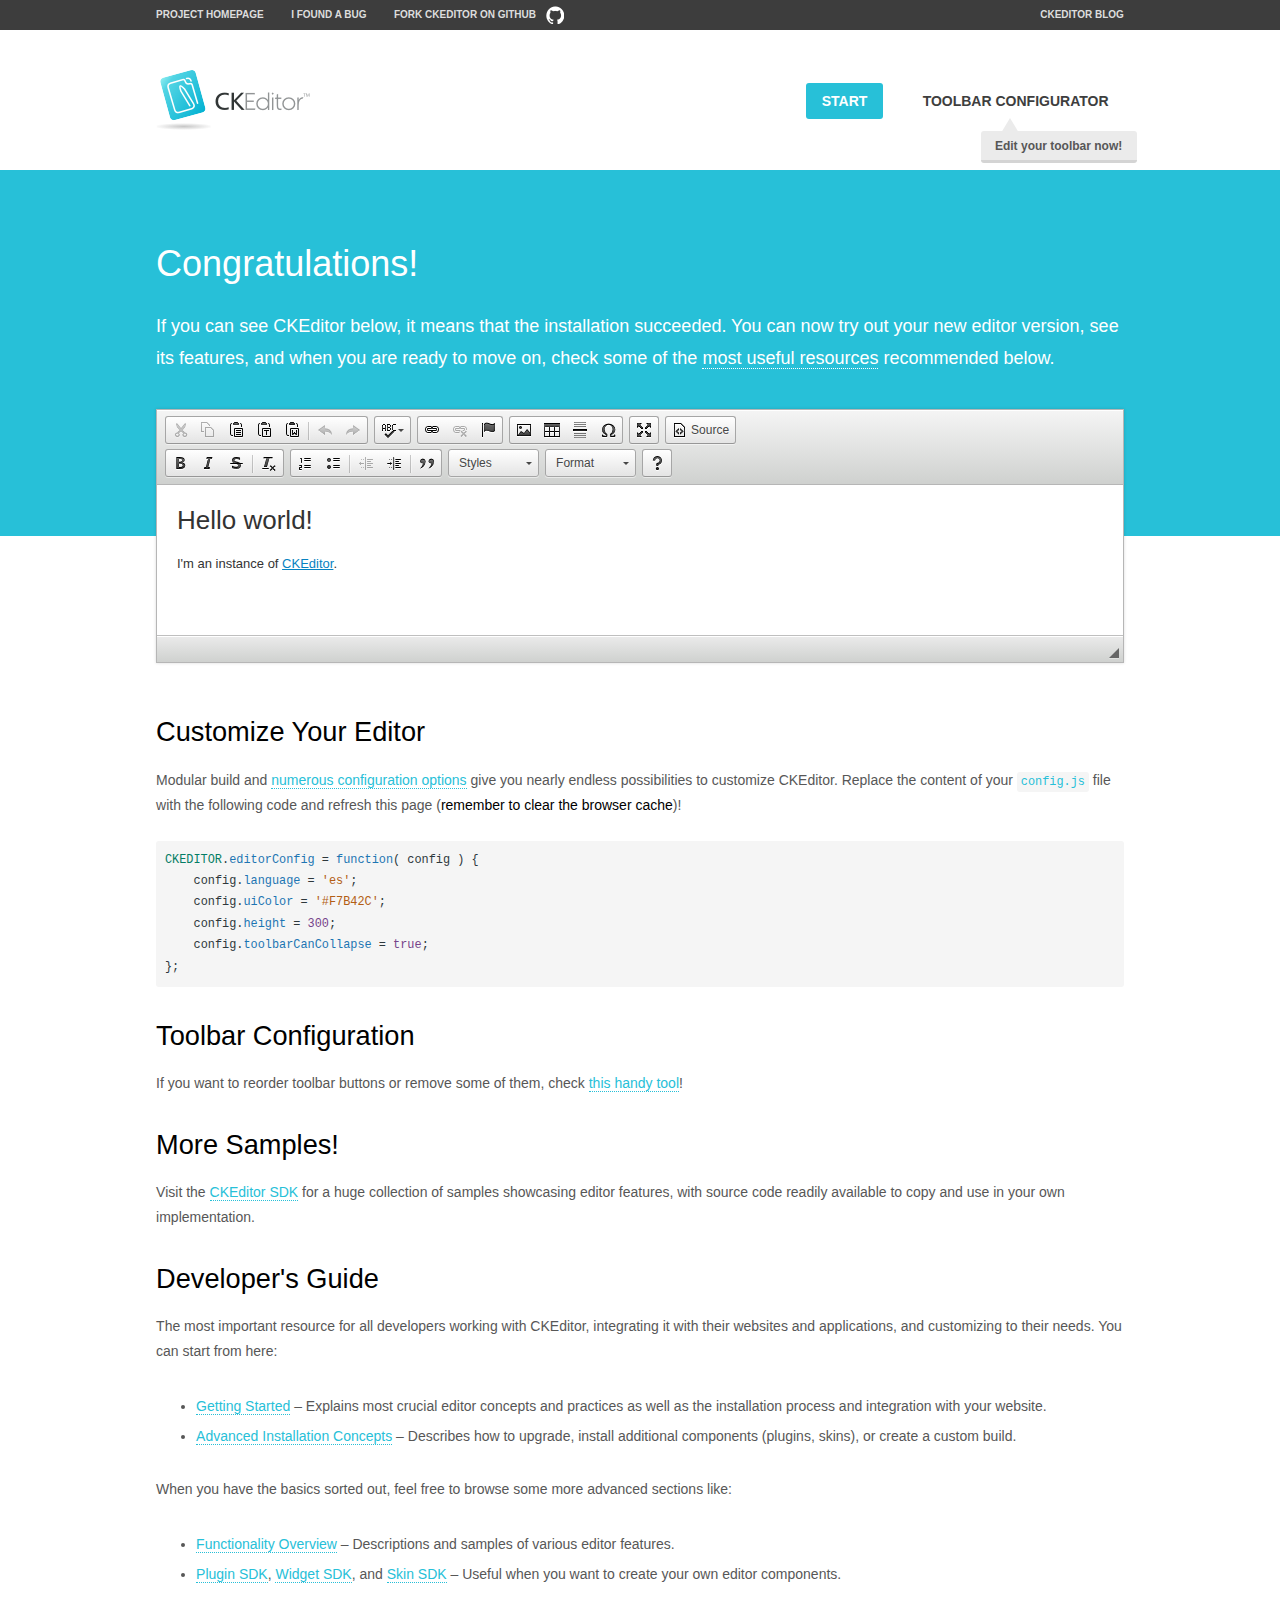
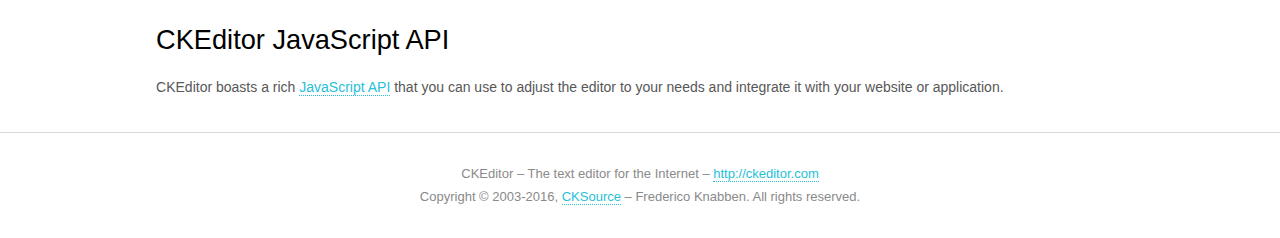
<file: public/assets/ckeditor/samples/index.html>
<!DOCTYPE html>
<!--
Copyright (c) 2003-2016, CKSource - Frederico Knabben. All rights reserved.
For licensing, see LICENSE.md or http://ckeditor.com/license
-->
<html>
<head>
	<meta charset="utf-8">
	<title>CKEditor Sample</title>
	<script src="../ckeditor.js"></script>
	<script src="js/sample.js"></script>
	<link rel="stylesheet" href="css/samples.css">
	<link rel="stylesheet" href="toolbarconfigurator/lib/codemirror/neo.css">
</head>
<body id="main">

<nav class="navigation-a">
	<div class="grid-container">
		<ul class="navigation-a-left grid-width-70">
			<li><a href="http://ckeditor.com">Project Homepage</a></li>
			<li><a href="http://dev.ckeditor.com/">I found a bug</a></li>
			<li><a href="http://github.com/ckeditor/ckeditor-dev" class="icon-pos-right icon-navigation-a-github">Fork CKEditor on GitHub</a></li>
		</ul>
		<ul class="navigation-a-right grid-width-30">
			<li><a href="http://ckeditor.com/blog-list">CKEditor Blog</a></li>
		</ul>
	</div>
</nav>

<header class="header-a">
	<div class="grid-container">
		<h1 class="header-a-logo grid-width-30">
			<a href="index.html"><img src="img/logo.png" alt="CKEditor Sample"></a>
		</h1>

		<nav class="navigation-b grid-width-70">
			<ul>
				<li><a href="index.html" class="button-a button-a-background">Start</a></li>
				<li><a href="toolbarconfigurator/index.html" class="button-a">Toolbar configurator <span class="balloon-a balloon-a-nw">Edit your toolbar now!</span></a></li>
			</ul>
		</nav>
	</div>
</header>

<main>
	<div class="adjoined-top">
		<div class="grid-container">
			<div class="content grid-width-100">
				<h1>Congratulations!</h1>
				<p>
					If you can see CKEditor below, it means that the installation succeeded.
					You can now try out your new editor version, see its features, and when you are ready to move on, check some of the <a href="#sample-customize">most useful resources</a> recommended below.
				</p>
			</div>
		</div>
	</div>
	<div class="adjoined-bottom">
		<div class="grid-container">
			<div class="grid-width-100">
				<div id="editor">
					<h1>Hello world!</h1>
					<p>I'm an instance of <a href="http://ckeditor.com">CKEditor</a>.</p>
				</div>
			</div>
		</div>
	</div>

	<div class="grid-container">
		<div class="content grid-width-100">
			<section id="sample-customize">
				<h2>Customize Your Editor</h2>
				<p>Modular build and <a href="http://docs.ckeditor.com/#!/guide/dev_configuration">numerous configuration options</a> give you nearly endless possibilities to customize CKEditor. Replace the content of your <code><a href="../config.js">config.js</a></code> file with the following code and refresh this page (<strong>remember to clear the browser cache</strong>)!</p>
		<pre class="cm-s-neo CodeMirror"><code><span style="padding-right: 0.1px;"><span class="cm-variable">CKEDITOR</span>.<span class="cm-property">editorConfig</span> <span class="cm-operator">=</span> <span class="cm-keyword">function</span>( <span class="cm-def">config</span> ) {</span>
<span style="padding-right: 0.1px;"><span class="cm-tab">	</span><span class="cm-variable-2">config</span>.<span class="cm-property">language</span> <span class="cm-operator">=</span> <span class="cm-string">'es'</span>;</span>
<span style="padding-right: 0.1px;"><span class="cm-tab">	</span><span class="cm-variable-2">config</span>.<span class="cm-property">uiColor</span> <span class="cm-operator">=</span> <span class="cm-string">'#F7B42C'</span>;</span>
<span style="padding-right: 0.1px;"><span class="cm-tab">	</span><span class="cm-variable-2">config</span>.<span class="cm-property">height</span> <span class="cm-operator">=</span> <span class="cm-number">300</span>;</span>
<span style="padding-right: 0.1px;"><span class="cm-tab">	</span><span class="cm-variable-2">config</span>.<span class="cm-property">toolbarCanCollapse</span> <span class="cm-operator">=</span> <span class="cm-atom">true</span>;</span>
<span style="padding-right: 0.1px;">};</span></code></pre>
			</section>

			<section>
				<h2>Toolbar Configuration</h2>
				<p>If you want to reorder toolbar buttons or remove some of them, check <a href="toolbarconfigurator/index.html">this handy tool</a>!</p>
			</section>

			<section>
				<h2>More Samples!</h2>
				<p>Visit the <a href="http://sdk.ckeditor.com">CKEditor SDK</a> for a huge collection of samples showcasing editor features, with source code readily available to copy and use in your own implementation.</p>
			</section>

			<section>
				<h2>Developer's Guide</h2>
				<p>The most important resource for all developers working with CKEditor, integrating it with their websites and applications, and customizing to their needs. You can start from here:</p>
				<ul>
					<li><a href="http://docs.ckeditor.com/#!/guide/dev_installation">Getting Started</a> &ndash; Explains most crucial editor concepts and practices as well as the installation process and integration with your website.</li>
					<li><a href="http://docs.ckeditor.com/#!/guide/dev_advanced_installation">Advanced Installation Concepts</a> &ndash; Describes how to upgrade, install additional components (plugins, skins), or create a custom build.</li>
				</ul>
					<p>When you have the basics sorted out, feel free to browse some more advanced sections like:</p>
				<ul>
					<li><a href="http://docs.ckeditor.com/#!/guide/dev_features">Functionality Overview</a> &ndash; Descriptions and samples of various editor features.</li>
					<li><a href="http://docs.ckeditor.com/#!/guide/plugin_sdk_intro">Plugin SDK</a>, <a href="http://docs.ckeditor.com/#!/guide/widget_sdk_intro">Widget SDK</a>, and <a href="http://docs.ckeditor.com/#!/guide/skin_sdk_intro">Skin SDK</a> &ndash; Useful when you want to create your own editor components.</li>
				</ul>
			</section>

			<section>
				<h2>CKEditor JavaScript API</h2>
				<p>CKEditor boasts a rich <a href="http://docs.ckeditor.com/#!/api">JavaScript API</a> that you can use to adjust the editor to your needs and integrate it with your website or application.</p>
			</section>
		</div>
	</div>
</main>

<footer class="footer-a grid-container">
	<div class="grid-container">
		<p class="grid-width-100">
			CKEditor &ndash; The text editor for the Internet &ndash; <a class="samples" href="http://ckeditor.com/">http://ckeditor.com</a>
		</p>
		<p class="grid-width-100" id="copy">
			Copyright &copy; 2003-2016, <a class="samples" href="http://cksource.com/">CKSource</a> &ndash; Frederico Knabben. All rights reserved.
		</p>
	</div>
</footer>
<script>
	initSample();
</script>

</body>
</html>
</file>
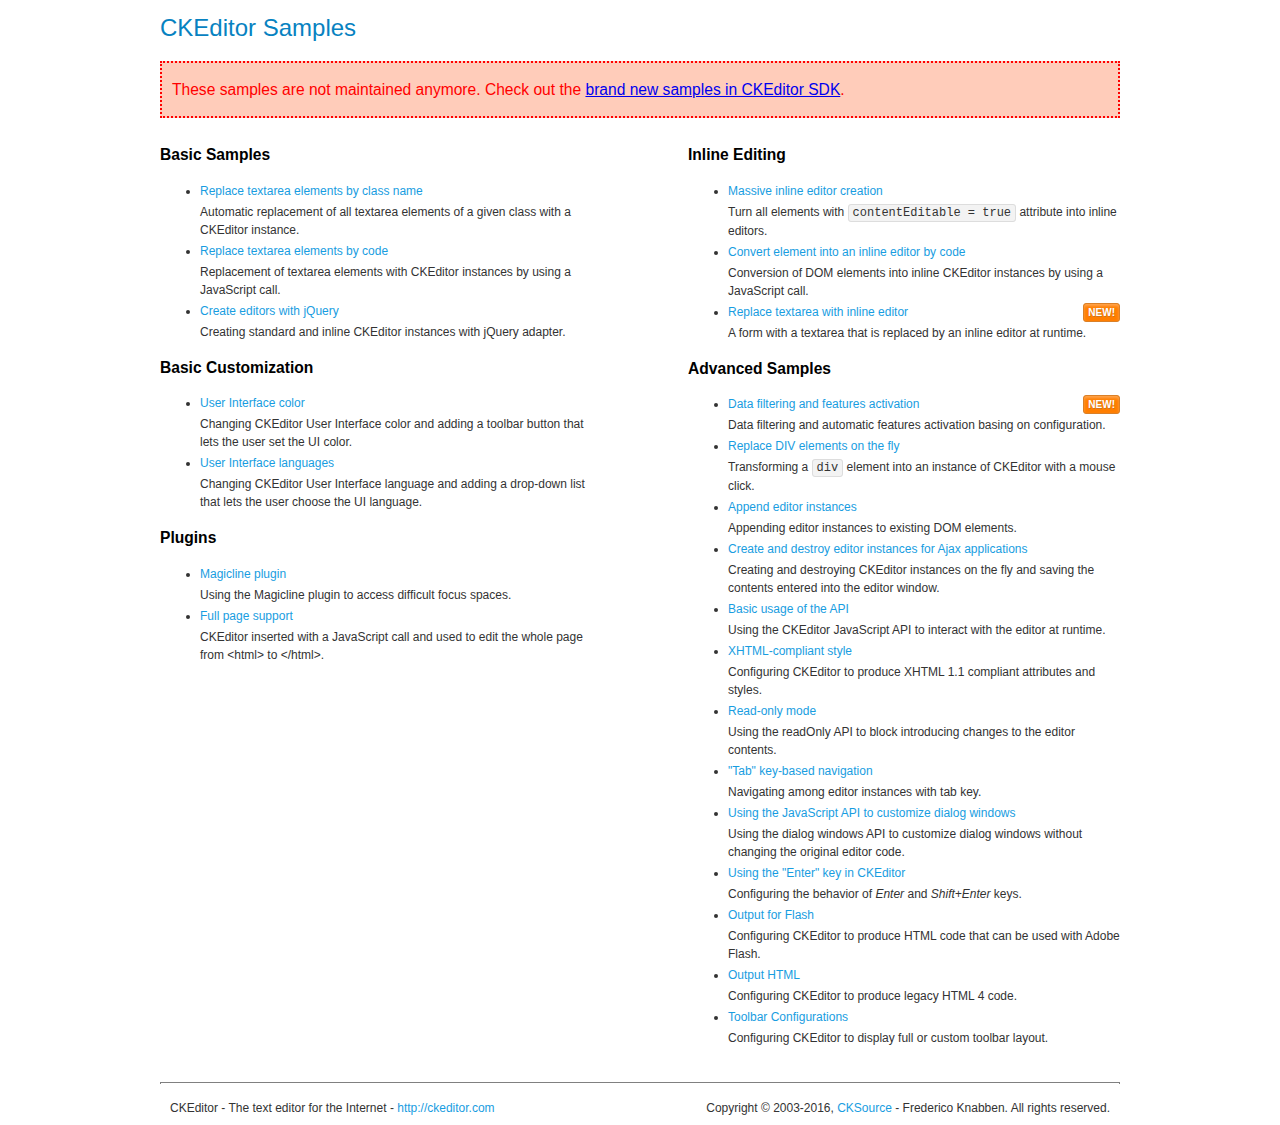
<file: public/assets/ckeditor/samples/old/index.html>
<!DOCTYPE html>
<!--
Copyright (c) 2003-2016, CKSource - Frederico Knabben. All rights reserved.
For licensing, see LICENSE.md or http://ckeditor.com/license
-->
<html>
<head>
	<meta charset="utf-8">
	<title>CKEditor Samples</title>
	<link rel="stylesheet" href="sample.css">
</head>
<body>
	<h1 class="samples">
		CKEditor Samples
	</h1>
	<div class="warning deprecated">
		These samples are not maintained anymore. Check out the <a href="http://sdk.ckeditor.com/">brand new samples in CKEditor SDK</a>.
	</div>
	<div class="twoColumns">
		<div class="twoColumnsLeft">
			<h2 class="samples">
				Basic Samples
			</h2>
			<dl class="samples">
				<dt><a class="samples" href="replacebyclass.html">Replace textarea elements by class name</a></dt>
				<dd>Automatic replacement of all textarea elements of a given class with a CKEditor instance.</dd>

				<dt><a class="samples" href="replacebycode.html">Replace textarea elements by code</a></dt>
				<dd>Replacement of textarea elements with CKEditor instances by using a JavaScript call.</dd>

				<dt><a class="samples" href="jquery.html">Create editors with jQuery</a></dt>
				<dd>Creating standard and inline CKEditor instances with jQuery adapter.</dd>
			</dl>

			<h2 class="samples">
				Basic Customization
			</h2>
			<dl class="samples">
				<dt><a class="samples" href="uicolor.html">User Interface color</a></dt>
				<dd>Changing CKEditor User Interface color and adding a toolbar button that lets the user set the UI color.</dd>

				<dt><a class="samples" href="uilanguages.html">User Interface languages</a></dt>
				<dd>Changing CKEditor User Interface language and adding a drop-down list that lets the user choose the UI language.</dd>
			</dl>


			<h2 class="samples">Plugins</h2>
<dl class="samples">
<dt><a class="samples" href="magicline/magicline.html">Magicline plugin</a></dt>
<dd>Using the Magicline plugin to access difficult focus spaces.</dd>

<dt><a class="samples" href="wysiwygarea/fullpage.html">Full page support</a></dt>
<dd>CKEditor inserted with a JavaScript call and used to edit the whole page from &lt;html&gt; to &lt;/html&gt;.</dd>
</dl>
		</div>
		<div class="twoColumnsRight">
			<h2 class="samples">
				Inline Editing
			</h2>
			<dl class="samples">
				<dt><a class="samples" href="inlineall.html">Massive inline editor creation</a></dt>
				<dd>Turn all elements with <code>contentEditable = true</code> attribute into inline editors.</dd>

				<dt><a class="samples" href="inlinebycode.html">Convert element into an inline editor by code</a></dt>
				<dd>Conversion of DOM elements into inline CKEditor instances by using a JavaScript call.</dd>

				<dt><a class="samples" href="inlinetextarea.html">Replace textarea with inline editor</a> <span class="new">New!</span></dt>
				<dd>A form with a textarea that is replaced by an inline editor at runtime.</dd>

				
			</dl>

			<h2 class="samples">
				Advanced Samples
			</h2>
			<dl class="samples">
				<dt><a class="samples" href="datafiltering.html">Data filtering and features activation</a> <span class="new">New!</span></dt>
				<dd>Data filtering and automatic features activation basing on configuration.</dd>

				<dt><a class="samples" href="divreplace.html">Replace DIV elements on the fly</a></dt>
				<dd>Transforming a <code>div</code> element into an instance of CKEditor with a mouse click.</dd>

				<dt><a class="samples" href="appendto.html">Append editor instances</a></dt>
				<dd>Appending editor instances to existing DOM elements.</dd>

				<dt><a class="samples" href="ajax.html">Create and destroy editor instances for Ajax applications</a></dt>
				<dd>Creating and destroying CKEditor instances on the fly and saving the contents entered into the editor window.</dd>

				<dt><a class="samples" href="api.html">Basic usage of the API</a></dt>
				<dd>Using the CKEditor JavaScript API to interact with the editor at runtime.</dd>

				<dt><a class="samples" href="xhtmlstyle.html">XHTML-compliant style</a></dt>
				<dd>Configuring CKEditor to produce XHTML 1.1 compliant attributes and styles.</dd>

				<dt><a class="samples" href="readonly.html">Read-only mode</a></dt>
				<dd>Using the readOnly API to block introducing changes to the editor contents.</dd>

				<dt><a class="samples" href="tabindex.html">"Tab" key-based navigation</a></dt>
				<dd>Navigating among editor instances with tab key.</dd>


				
<dt><a class="samples" href="dialog/dialog.html">Using the JavaScript API to customize dialog windows</a></dt>
<dd>Using the dialog windows API to customize dialog windows without changing the original editor code.</dd>

<dt><a class="samples" href="enterkey/enterkey.html">Using the &quot;Enter&quot; key in CKEditor</a></dt>
<dd>Configuring the behavior of <em>Enter</em> and <em>Shift+Enter</em> keys.</dd>

<dt><a class="samples" href="htmlwriter/outputforflash.html">Output for Flash</a></dt>
<dd>Configuring CKEditor to produce HTML code that can be used with Adobe Flash.</dd>

<dt><a class="samples" href="htmlwriter/outputhtml.html">Output HTML</a></dt>
<dd>Configuring CKEditor to produce legacy HTML 4 code.</dd>

<dt><a class="samples" href="toolbar/toolbar.html">Toolbar Configurations</a></dt>
<dd>Configuring CKEditor to display full or custom toolbar layout.</dd>

			</dl>
		</div>
	</div>
	<div id="footer">
		<hr>
		<p>
			CKEditor - The text editor for the Internet - <a class="samples" href="http://ckeditor.com/">http://ckeditor.com</a>
		</p>
		<p id="copy">
			Copyright &copy; 2003-2016, <a class="samples" href="http://cksource.com/">CKSource</a> - Frederico Knabben. All rights reserved.
		</p>
	</div>
</body>
</html>
</file>
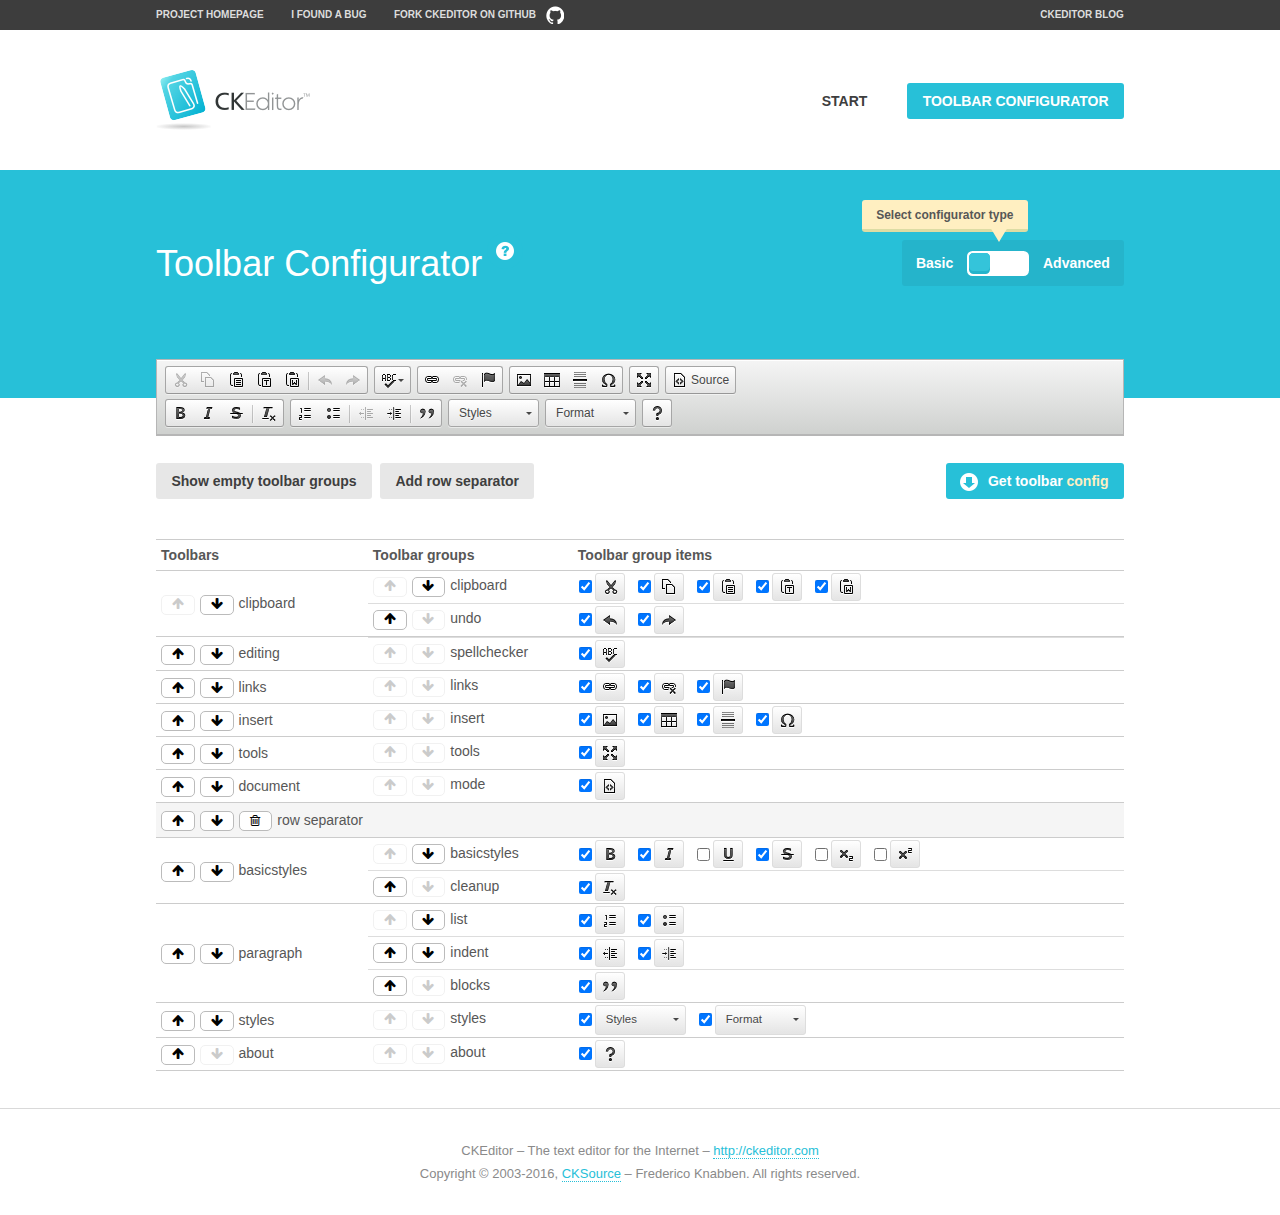
<file: public/assets/ckeditor/samples/toolbarconfigurator/index.html>
<!DOCTYPE html>
<!--
Copyright (c) 2003-2016, CKSource - Frederico Knabben. All rights reserved.
For licensing, see LICENSE.md or http://ckeditor.com/license
-->
<!--[if IE 8]><html class="ie8"><![endif]-->
<!--[if gt IE 8]><html><![endif]-->
<!--[if !IE]><!--><html><!--<![endif]-->
<head>
	<meta charset="utf-8">
	<title>Toolbar Configurator</title>
	<script src="../../ckeditor.js"></script>
	<script>
		if ( CKEDITOR.env.ie && CKEDITOR.env.version < 9 )
			CKEDITOR.tools.enableHtml5Elements( document );
	</script>
	<link rel="stylesheet" href="lib/codemirror/codemirror.css">
	<link rel="stylesheet" href="lib/codemirror/show-hint.css">
	<link rel="stylesheet" href="lib/codemirror/neo.css">
	<link rel="stylesheet" href="css/fontello.css">
	<link rel="stylesheet" href="../css/samples.css">
</head>
<body id="toolbar">

<nav class="navigation-a">
	<div class="grid-container">
		<ul class="navigation-a-left grid-width-70">
			<li><a href="http://ckeditor.com">Project Homepage</a></li>
			<li><a href="http://dev.ckeditor.com/">I found a bug</a></li>
			<li><a href="http://github.com/ckeditor/ckeditor-dev" class="icon-pos-right icon-navigation-a-github">Fork CKEditor on GitHub</a></li>
		</ul>
		<ul class="navigation-a-right grid-width-30">
			<li><a href="http://ckeditor.com/blog-list">CKEditor Blog</a></li>
		</ul>
	</div>
</nav>

<header class="header-a">
	<div class="grid-container">
		<h1 class="header-a-logo grid-width-30">
			<a href="../index.html"><img src="../img/logo.png" alt="CKEditor Logo"></a>
		</h1>
		<nav class="navigation-b grid-width-70">
			<ul>
				<li><a href="../index.html"  class="button-a">Start</a></li>
				<li><a href="index.html"  class="button-a button-a-background">Toolbar configurator</a></li>
			</ul>
		</nav>
	</div>
</header>

<main>
	<div class="adjoined-top">
		<div class="grid-container">
			<div class="content grid-width-100">
				<div class="grid-container-nested">
					<h1 class="grid-width-60">
						Toolbar Configurator
						<a href="#help-content" type="button" title="Configurator help" id="help" class="button-a button-a-background button-a-no-text icon-pos-left icon-question-mark">Help</a>
					</h1>

					<div class="grid-width-40 grid-switch-magic">
						<div class="switch">
							<span class="balloon-a balloon-a-se">Select configurator type</span>
							<input type="radio" name="radio" data-num="1" id="radio-basic" />
							<input type="radio" name="radio" data-num="2" id="radio-advanced" />
							<label data-for="1" for="radio-basic">Basic</label>
							<span class="switch-inner">
								<span class="handler"></span>
							</span>
							<label data-for="2" for="radio-advanced">Advanced</label>
						</div>
					</div>
				</div>
			</div>
		</div>
	</div>
	<div class="adjoined-bottom">
		<div class="grid-container">
			<div class="grid-width-100">
				<div class="editors-container">
					<div id="editor-basic"></div>
					<div id="editor-advanced"></div>
				</div>
			</div>
		</div>
	</div>

	<div class="grid-container configurator">
		<div class="content grid-width-100">
			<div class="configurator">
				<div>
					<div id="toolbarModifierWrapper"></div>
				</div>
			</div>
		</div>
	</div>

	<div id="help-content">
		<div class="grid-container">
			<div class="grid-width-100">
				<h2>What Am I Doing Here?</h2>

				<div class="grid-container grid-container-nested">
					<div class="basic">
						<div class="grid-width-50">
							<p>Arrange <a href="http://docs.ckeditor.com/#!/api/CKEDITOR.config-cfg-toolbarGroups">toolbar groups</a>, toggle <a href="http://docs.ckeditor.com/#!/api/CKEDITOR.config-cfg-removeButtons">button visibility</a> according to your needs and get your toolbar configuration.</p>
							<p>You can replace the content of the <a href="../../config.js"><code>config.js</code></a> file with the generated configuration. If you already set some configuration options you will need to merge both configurations.</p>
						</div>
						<div class="grid-width-50">
							<p>Read more about different ways of <a href="http://docs.ckeditor.com/#!/guide/dev_configuration">setting configuration</a> and do not forget about <strong>clearing browser cache</strong>.</p>
							<p>Arranging toolbar groups is the recommended way of configuring the toolbar, but if you need more freedom you can use the <a href="#advanced">advanced configurator</a>.</p>
						</div>
					</div>
					<div class="advanced" style="display: none;">
						<div class="grid-width-50">
							<p>With this code editor you can edit your <a href="http://docs.ckeditor.com/#!/api/CKEDITOR.config-cfg-toolbar">toolbar configuration</a> live.</p>
							<p>You can replace the content of the <a href="../../config.js"><code>config.js</code></a> file with the generated configuration. If you already set some configuration options you will need to merge both configurations.</p>
						</div>
						<div class="grid-width-50">
							<p>Read more about different ways of <a href="http://docs.ckeditor.com/#!/guide/dev_configuration">setting configuration</a> and do not forget about <strong>clearing browser cache</strong>.</p>
						</div>
					</div>
				</div>

				<p class="grid-container grid-container-nested">
					<button type="button" class="help-content-close grid-width-100 button-a button-a-background">Got it. Let's play!</button>
				</p>
			</div>
		</div>
	</div>
</main>

<footer class="footer-a grid-container">
	<p class="grid-width-100">
		CKEditor &ndash; The text editor for the Internet &ndash; <a class="samples" href="http://ckeditor.com/">http://ckeditor.com</a>
	</p>
	<p class="grid-width-100" id="copy">
		Copyright &copy; 2003-2016, <a class="samples" href="http://cksource.com/">CKSource</a> &ndash; Frederico Knabben. All rights reserved.
	</p>
</footer>

<script src="lib/codemirror/codemirror.js"></script>
<script src="lib/codemirror/javascript.js"></script>
<script src="lib/codemirror/show-hint.js"></script>

<script src="js/fulltoolbareditor.js"></script>
<script src="js/abstracttoolbarmodifier.js"></script>
<script src="js/toolbarmodifier.js"></script>
<script src="js/toolbartextmodifier.js"></script>
<script src="../js/sf.js"></script>

<script>
	( function() {
		'use strict';

		var mode = ( window.location.hash.substr( 1 ) === 'advanced' ) ? 'advanced' : 'basic',
			configuratorSection = CKEDITOR.document.findOne( 'main > .grid-container.configurator' ),
			basicInstruction = CKEDITOR.document.findOne( '#help-content .basic' ),
			advancedInstruction = CKEDITOR.document.findOne( '#help-content .advanced' ),

			// Configurator mode switcher.
			modeSwitchBasic = CKEDITOR.document.getById( 'radio-basic' ),
			modeSwitchAdvanced = CKEDITOR.document.getById( 'radio-advanced' );

		// Initial setup
		function updateSwitcher() {
			if ( mode === 'advanced' ) {
				modeSwitchAdvanced.$.checked = true;
			} else {
				modeSwitchBasic.$.checked = true;
			}
		}

		updateSwitcher();

		CKEDITOR.document.getWindow().on( 'hashchange', function( e ) {
			var hash = window.location.hash.substr( 1 );
			if ( !( hash === 'advanced' || hash === 'basic' ) ) {
				return;
			}
			mode = hash;
			onToolbarsDone( mode );
		} );

		CKEDITOR.document.getWindow().on( 'resize', function() {
			updateToolbar( ( mode === 'basic' ? toolbarModifier : toolbarTextModifier )[ 'editorInstance' ] );
		} );

		function onRefresh( modifier ) {
			modifier = modifier || this;

			if ( mode === 'basic' && modifier instanceof ToolbarConfigurator.ToolbarTextModifier ) {
				return;
			}

			// CodeMirror container becomes visible, so we need to refresh and to avoid rendering problems.
			if ( mode === 'advanced' && modifier instanceof ToolbarConfigurator.ToolbarTextModifier ) {
				modifier.codeContainer.refresh();
			}

			updateToolbar( modifier.editorInstance );
		}

		function updateToolbar( editor ) {
			var editorContainer = editor.container;

			// Not always editor is loaded.
			if ( !editorContainer ) {
				return;
			}

			var displayStyle = editorContainer.getStyle( 'display' );

			editorContainer.setStyle( 'display', 'block' );

			var newHeight = editorContainer.getSize( 'height' );

			var newMarginTop = parseInt( editorContainer.getComputedStyle( 'margin-top' ), 10 );
			newMarginTop = ( isNaN( newMarginTop ) ? 0 : Number( newMarginTop ) );

			var newMarginBottom = parseInt( editorContainer.getComputedStyle( 'margin-bottom' ), 10 );
			newMarginBottom = ( isNaN( newMarginBottom ) ? 0 : Number( newMarginBottom ) );

			var result = newHeight + newMarginTop + newMarginBottom;

			editorContainer.setStyle( 'display', displayStyle );

			editor.container.getAscendant( 'div' ).setStyle( 'height', result + 'px' );
		}

		var toolbarModifier = new ToolbarConfigurator.ToolbarModifier( 'editor-basic' );

		var done = 0;
		toolbarModifier.init( onToolbarInit );
		toolbarModifier.onRefresh = onRefresh;

		CKEDITOR.document.getById( 'toolbarModifierWrapper' ).append( toolbarModifier.mainContainer );

		var toolbarTextModifier = new ToolbarConfigurator.ToolbarTextModifier( 'editor-advanced' );
		toolbarTextModifier.init( onToolbarInit );
		toolbarTextModifier.onRefresh = onRefresh;

		function onToolbarInit() {
			if ( ++done === 2 ) {
				onToolbarsDone();

				positionSticky.watch( CKEDITOR.document.findOne( '.toolbar' ), function() {
					return mode === 'advanced';
				} );
			}
		}

		function onToolbarsDone() {
			if ( mode === 'basic' ) {
				toggleModeBasic( false );
			} else {
				toggleModeAdvanced( false );
			}

			updateSwitcher();

			setTimeout( function() {
				CKEDITOR.document.findOne( '.editors-container' ).addClass( 'active' );
				CKEDITOR.document.findOne( '#toolbarModifierWrapper' ).addClass( 'active' );
			}, 200 );
		}

		CKEDITOR.document.getById( 'toolbarModifierWrapper' ).append( toolbarTextModifier.mainContainer );

		function toogleModeSwitch( onElement, offElement, onModifier, offModifier ) {
			onElement.addClass( 'fancy-button-active' );
			offElement.removeClass( 'fancy-button-active' );

			onModifier.showUI();
			offModifier.hideUI();
		}

		function toggleModeBasic( callOnRefresh ) {
			callOnRefresh = ( callOnRefresh !== false );
			mode = 'basic';
			window.location.hash = '#basic';
			toogleModeSwitch( modeSwitchBasic, modeSwitchAdvanced, toolbarModifier, toolbarTextModifier );

			configuratorSection.removeClass( 'freed-width' );
			basicInstruction.show();
			advancedInstruction.hide();

			callOnRefresh && onRefresh( toolbarModifier );
		}

		function toggleModeAdvanced( callOnRefresh ) {
			callOnRefresh = ( callOnRefresh !== false );
			mode = 'advanced';
			window.location.hash = '#advanced';
			toogleModeSwitch( modeSwitchAdvanced, modeSwitchBasic, toolbarTextModifier, toolbarModifier );

			configuratorSection.addClass( 'freed-width' );
			advancedInstruction.show();
			basicInstruction.hide();

			callOnRefresh && onRefresh( toolbarTextModifier );
		}

		modeSwitchBasic.on( 'click', toggleModeBasic );
		modeSwitchAdvanced.on( 'click', toggleModeAdvanced );

		//
		// Position:sticky for the toolbar.
		//

		// Will make elements behave like they were styled with position:sticky.
		var positionSticky = {
			// Store object: {
			// 		element: CKEDITOR.dom.element, // Element which will float.
			// 		placeholder: CKEDITOR.dom.element, // Placeholder which is place to prevent page bounce.
			// 		isFixed: boolean // Whether element float now.
			// }
			watched: [],

			active: [],

			staticContainer: null,

			init: function() {
				var element = CKEDITOR.dom.element.createFromHtml(
					'<div class="staticContainer">' +
						'<div class="grid-container" >' +
							'<div class="grid-width-100">' +
								'<div class="inner"></div>' +
							'</div>' +
						'</div>' +
					'</div>' );

				this.staticContainer = element.findOne( '.inner' );

				CKEDITOR.document.getBody().append( element );
			},

			watch: function( element, preventFunc ) {
				this.watched.push( {
					element: element,
					placeholder: new CKEDITOR.dom.element( 'div' ),
					isFixed: false,
					preventFunc: preventFunc
				} );
			},

			checkAll: function() {
				for ( var i = 0; i < this.watched.length; i++ ) {
					this.check( this.watched[ i ] );
				}
			},

			check: function( element ) {
				var isFixed = element.isFixed;
				var shouldBeFixed = this.shouldBeFixed( element );

				// Nothing to be done.
				if ( isFixed === shouldBeFixed ) {
					return;
				}

				var placeholder = element.placeholder;

				if ( isFixed ) {
					// Unfixing.

					element.element.insertBefore( placeholder );
					placeholder.remove();

					element.element.removeStyle( 'margin' );

					this.active.splice( CKEDITOR.tools.indexOf( this.active, element ), 1 );

				} else {
					// Fixing.
					placeholder.setStyle( 'width', element.element.getSize( 'width' ) + 'px' );
					placeholder.setStyle( 'height', element.element.getSize( 'height' ) + 'px' );
					placeholder.setStyle( 'margin-bottom', element.element.getComputedStyle( 'margin-bottom' ) );
					placeholder.setStyle( 'display', element.element.getComputedStyle( 'display' ) );
					placeholder.insertAfter( element.element );

					this.staticContainer.append( element.element );

					this.active.push( element );
				}

				element.isFixed = !element.isFixed;
			},

			shouldBeFixed: function( element ) {
				if ( element.preventFunc && element.preventFunc() ) {
					return false;
				}

				// If element is already fixed we are checking it's placeholder.
				var related = ( element.isFixed ? element.placeholder : element.element ),
					clientRect = related.$.getBoundingClientRect(),
					staticHeight = this.staticContainer.getSize('height' ),
					elemHeight = element.element.getSize( 'height' );

				if ( element.isFixed ) {
					return ( clientRect.top + elemHeight < staticHeight );
				} else {
					return ( clientRect.top < staticHeight );
				}
			}
		};

		positionSticky.init();

		CKEDITOR.document.getWindow().on( 'scroll',
			new CKEDITOR.tools.eventsBuffer( 100, positionSticky.checkAll, positionSticky ).input
		);

		// Make the toolbar sticky.
		positionSticky.watch( CKEDITOR.document.findOne( '.editors-container' ) );

		// Help button and help-content.
		( function() {
			var helpButton = CKEDITOR.document.getById( 'help' ),
				helpContent = CKEDITOR.document.getById( 'help-content' );

			// Don't show help button on IE8 because it's unsupported by Pico Modal.
			if ( CKEDITOR.env.ie && CKEDITOR.env.version == 8 ) {
				helpButton.hide();
			} else {
				// Display help modal when the button is clicked.
				helpButton.on( 'click', function( evt ) {
					SF.modal( {
						// Clone modal content from DOM.
						content: helpContent.getHtml(),

						afterCreate: function( modal ) {
							// Enable modal content button to close the modal.
							new CKEDITOR.dom.element( modal.modalElem() ).findOne( '.help-content-close' ).once( 'click', modal.close );
						}
					} ).show();
				} );
			}
		} )();
	} )();
</script>
</body>
</html>
</file>
<file: public/assets/ckeditor/samples/css/samples.css>
/**
 * @license Copyright (c) 2003-2016, CKSource - Frederico Knabben. All rights reserved.
 * For licensing, see LICENSE.md or http://ckeditor.com/license
 */
@media (max-width: 900px) {
  .global-is-mobile-hidden {
    display: none !important;
  }
}
article,
aside,
details,
figcaption,
figure,
footer,
header,
hgroup,
main,
menu,
nav,
section {
  display: block;
}
body,
html {
  margin: 0;
  padding: 0;
  font: 16px / 1.8 Arial, 'Helvetica Neue', Helvetica, sans-serif;
  font-weight: 300;
  color: #575757;
}
.grid-width-10 {
  width: 10%;
}
.grid-width-20 {
  width: 20%;
}
.grid-width-30 {
  width: 30%;
}
.grid-width-40 {
  width: 40%;
}
.grid-width-50 {
  width: 50%;
}
.grid-width-60 {
  width: 60%;
}
.grid-width-70 {
  width: 70%;
}
.grid-width-80 {
  width: 80%;
}
.grid-width-90 {
  width: 90%;
}
.grid-width-100 {
  width: 100%;
}
@media (max-width: 900px) {
  .grid-width-10,
  .grid-width-20,
  .grid-width-30,
  .grid-width-40,
  .grid-width-50,
  .grid-width-60,
  .grid-width-70,
  .grid-width-80,
  .grid-width-90,
  .grid-width-100 {
    width: 100%;
  }
}
*[class*="grid-width"] {
  -webkit-box-sizing: border-box;
  -moz-box-sizing: border-box;
  box-sizing: border-box;
  padding-left: 4%;
  padding-right: 4%;
  float: left;
}
*[class*="grid-width"]:after,
.grid-container:after,
*[class*="grid-width"]:before,
.grid-container:before {
  content: '';
  display: block;
  overflow: hidden;
  visibility: hidden;
  font-size: 0;
  line-height: 0;
  width: 0;
  height: 0;
}
*[class*="grid-width"]:after,
.grid-container:after {
  clear: both;
}
.grid-container {
  -webkit-box-sizing: border-box;
  -moz-box-sizing: border-box;
  box-sizing: border-box;
  margin-left: auto;
  margin-right: auto;
}
.grid-container-nested *[class*="grid-width"]:first-child {
  padding-left: 0;
}
.grid-container-nested *[class*="grid-width"]:last-child {
  padding-right: 0;
}
@media (max-width: 900px) {
  .grid-container-nested *[class*="grid-width"]:first-child {
    padding-left: 4%;
  }
  .grid-container-nested *[class*="grid-width"]:last-child {
    padding-right: 4%;
  }
}
.header-a {
  min-height: 140px;
  overflow: hidden;
}
.header-a .header-a-logo {
  margin: 40px 0 0;
}
@media (max-width: 900px) {
  .header-a .header-a-logo {
    text-align: center;
  }
}
.header-a .header-a-logo img {
  border: transparent;
}
.navigation-a {
  height: 30px;
  background: #3d3d3d;
  position: absolute;
  left: 0;
  right: 0;
  top: 0;
  padding: 0;
  overflow: hidden;
}
@media (max-width: 900px) {
  .navigation-a {
    text-align: center;
  }
}
.navigation-a ul {
  list-style: none;
  margin: 0;
  overflow: hidden;
}
.navigation-a ul li,
.navigation-a ul li a {
  display: inline-block;
}
@media (max-width: 900px) {
  .navigation-a ul {
    width: auto;
    text-overflow: ellipsis;
    white-space: nowrap;
    display: inline-block;
    float: none;
  }
  .navigation-a ul:before,
  .navigation-a ul:after {
    display: none;
  }
}
.navigation-a ul.navigation-a-left {
  text-align: left;
}
@media (max-width: 900px) {
  .navigation-a ul.navigation-a-left {
    padding-right: 0;
  }
}
.navigation-a ul.navigation-a-right {
  text-align: right;
}
@media (max-width: 900px) {
  .navigation-a ul.navigation-a-right {
    padding-left: 23px;
  }
}
.navigation-a ul li + li {
  margin-left: 23px;
}
.navigation-a ul li a {
  font-size: 10px;
  font-size: 0.625rem;
  line-height: 18px;
  line-height: 1.13rem;
  line-height: 30px;
  float: left;
  color: #dddddd;
  font-weight: bold;
  text-decoration: none;
  text-transform: uppercase;
}
.navigation-a ul li a:hover {
  cursor: pointer;
  color: #ffffff;
}
.icon-navigation-a-github:before,
.icon-navigation-a-github:after {
  background-image: url("[data-uri]");
}
.navigation-b {
  text-align: right;
  margin: 52px 0 0;
  overflow: visible;
}
@media (max-width: 900px) {
  .navigation-b {
    text-align: center;
    margin-top: 20px;
    padding: 0;
  }
}
.navigation-b ul {
  padding: 0;
  list-style: none;
  margin: 0;
  overflow: visible;
}
.navigation-b ul li,
.navigation-b ul li a {
  display: inline-block;
}
@media (max-width: 900px) {
  .navigation-b ul {
    display: table;
    width: 100%;
    padding-bottom: 1.5em;
  }
}
@media (max-width: 900px) {
  .navigation-b ul li {
    display: table-row;
  }
}
.navigation-b ul li + li {
  margin-left: 20px;
}
@media (max-width: 900px) {
  .navigation-b ul li + li {
    margin-left: 0;
  }
}
.navigation-b ul li a {
  -webkit-box-sizing: border-box;
  -moz-box-sizing: border-box;
  box-sizing: border-box;
  text-transform: uppercase;
  text-decoration: none;
  outline: none;
}
@media (max-width: 900px) {
  .navigation-b ul li a {
    width: 100%;
    -webkit-border-radius: 0;
    -webkit-background-clip: padding-box;
    -moz-border-radius: 0;
    -moz-background-clip: padding;
    border-radius: 0;
    background-clip: padding-box;
  }
}
.footer-a {
  font-size: 13px;
  font-size: 0.8125rem;
  line-height: 23.4px;
  line-height: 1.46rem;
  padding-top: 2.25em;
  padding-bottom: 2.25em;
  overflow: hidden;
  color: #8a8a8a;
}
.footer-a a {
  color: #27c0d8;
  text-decoration: none;
  border-bottom: 1px dotted #27c0d8;
}
.footer-a a:hover {
  color: #23adc2;
}
.footer-a p {
  margin: 0;
  display: inline-block;
  text-align: center;
}
.content {
  font-size: 14px;
  font-size: 0.875rem;
  line-height: 25.2px;
  line-height: 1.57rem;
  overflow: hidden;
  padding-top: 1.5em;
  padding-bottom: 1.5em;
}
.content p {
  margin: 0.75em 0;
}
.content ul,
.content ol,
.content pre,
.content blockquote,
.content textarea:not([class^="cke"]),
.content .cke {
  margin: 1.875em 0;
}
.content code,
.content kbd {
  -webkit-border-radius: 3px;
  -webkit-background-clip: padding-box;
  -moz-border-radius: 3px;
  -moz-background-clip: padding;
  border-radius: 3px;
  background-clip: padding-box;
  padding: 3px 4px;
}
.content pre,
.content code,
.content kbd,
.content blockquote {
  background: #f5f5f5;
}
.content blockquote,
.content pre {
  background: none;
  border-left: 4px solid #27c0d8;
  padding: 1.5em 2.25em;
}
.content p a,
.content ul a,
.content ol a,
.content blockquote a,
.content h1 a,
.content h2 a,
.content h3 a,
.content h4 a,
.content h5 a {
  color: #27c0d8;
  text-decoration: none;
  border-bottom: 1px dotted #27c0d8;
}
.content p a:hover,
.content ul a:hover,
.content ol a:hover,
.content blockquote a:hover,
.content h1 a:hover,
.content h2 a:hover,
.content h3 a:hover,
.content h4 a:hover,
.content h5 a:hover {
  color: #23adc2;
}
.content h1,
.content h2,
.content h3,
.content h4,
.content h5 {
  color: #000;
  font-weight: 100;
}
.content h1 code,
.content h2 code,
.content h3 code,
.content h4 code,
.content h5 code,
.content h1 kbd,
.content h2 kbd,
.content h3 kbd,
.content h4 kbd,
.content h5 kbd {
  font-size: inherit;
}
.content h1 a.content-heading-anchor,
.content h2 a.content-heading-anchor,
.content h3 a.content-heading-anchor,
.content h4 a.content-heading-anchor,
.content h5 a.content-heading-anchor {
  font-weight: 100;
  vertical-align: middle;
  opacity: 0;
  border: 0;
}
.content h1:hover a.content-heading-anchor,
.content h2:hover a.content-heading-anchor,
.content h3:hover a.content-heading-anchor,
.content h4:hover a.content-heading-anchor,
.content h5:hover a.content-heading-anchor {
  opacity: 1;
}
.content h1:target a,
.content h2:target a,
.content h3:target a,
.content h4:target a,
.content h5:target a {
  -webkit-animation: targetLinkOpacity 0.5s linear alternate;
  -moz-animation: targetLinkOpacity 0.5s linear alternate;
  -o-animation: targetLinkOpacity 0.5s linear alternate;
  animation: targetLinkOpacity 0.5s linear alternate;
  opacity: 1;
}
.content input,
.content select,
.content textarea:not([class^="cke"]) {
  -webkit-border-radius: 3px;
  -webkit-background-clip: padding-box;
  -moz-border-radius: 3px;
  -moz-background-clip: padding;
  border-radius: 3px;
  background-clip: padding-box;
  -webkit-box-shadow: inset 0 1px 1px rgba(0, 0, 0, 0.08);
  -moz-box-shadow: inset 0 1px 1px rgba(0, 0, 0, 0.08);
  box-shadow: inset 0 1px 1px rgba(0, 0, 0, 0.08);
  font: inherit;
  color: inherit;
  border: 1px solid #d9d9d9;
  padding: .2em .5em;
}
.content input:focus,
.content select:focus,
.content textarea:not([class^="cke"]):focus {
  border-color: #66afe9;
  outline: 0;
  -webkit-box-shadow: inset 0 1px 1px rgba(0, 0, 0, 0.08), 0 0 8px #93c6ef;
  -moz-box-shadow: inset 0 1px 1px rgba(0, 0, 0, 0.08), 0 0 8px #93c6ef;
  box-shadow: inset 0 1px 1px rgba(0, 0, 0, 0.08), 0 0 8px #93c6ef;
}
.content abbr {
  border-bottom: 1px dotted #666;
  cursor: pointer;
}
.content blockquote {
  font-style: italic;
  font-family: Georgia, Times, "Times New Roman", serif;
  font-size: 16px;
  font-size: 1rem;
  line-height: 28.8px;
  line-height: 1.8rem;
}
.content em {
  font-style: italic;
}
.content h1 {
  font-size: 36px;
  font-size: 2.25rem;
  line-height: 64.8px;
  line-height: 4.05rem;
  margin: 1.125em 0 0;
}
.content h2 {
  font-size: 27.2px;
  font-size: 1.7rem;
  line-height: 48.96px;
  line-height: 3.06rem;
  margin: 0.9em 0 0;
}
.content h3 {
  font-size: 24px;
  font-size: 1.5rem;
  line-height: 43.2px;
  line-height: 2.7rem;
  font-weight: 500;
  margin: 0.75em 0 0;
}
.content h4 {
  font-size: 19.2px;
  font-size: 1.2rem;
  line-height: 34.56px;
  line-height: 2.16rem;
  font-weight: 500;
  margin: 0.75em 0 0;
}
.content h5 {
  font-size: 17.6px;
  font-size: 1.1rem;
  line-height: 31.68px;
  line-height: 1.98rem;
  font-weight: 500;
  margin: 0.75em 0 0;
}
.content hr {
  border: 0;
  border-top: 4px solid #d9d9d9;
  margin: 1.5em 0;
}
.content input[type="text"] {
  height: 1.8em;
  line-height: 1.8em;
}
.content input[type="button"] {
  -webkit-appearance: button;
  -moz-appearance: button;
  appearance: button;
}
.content kbd {
  font-size: 12px;
  font-size: 0.75rem;
  line-height: 21.6px;
  line-height: 1.35rem;
  font-family: Arial, 'Helvetica Neue', Helvetica, sans-serif;
  padding: 2px 6px;
  -webkit-box-shadow: 0 0 4px #ffffff inset, 0 2px 0 #d9d9d9;
  -moz-box-shadow: 0 0 4px #ffffff inset, 0 2px 0 #d9d9d9;
  box-shadow: 0 0 4px #ffffff inset, 0 2px 0 #d9d9d9;
}
.content p img {
  vertical-align: middle;
}
.content p pre {
  padding: 1.5em;
}
.content pre {
  padding: 0;
  border: 0;
  tab-size: 4;
  -o-tab-size: 4;
  -moz-tab-size: 4;
}
.content pre,
.content code {
  font-size: 11.89px;
  font-size: 0.743rem;
  line-height: 21.4px;
  line-height: 1.34rem;
  font-family: Consolas, Menlo, Monaco, Lucida Console, Liberation Mono, DejaVu Sans Mono, Bitstream Vera Sans Mono, Courier New, monospace, serif;
}
.content pre a,
.content code a {
  border: 0;
}
.content pre code {
  padding: 0.75em;
  display: block;
}
.content strong {
  color: #000;
}
.content ul ul,
.content ol ul,
.content ul ol,
.content ol ol {
  margin: 0.75em 0;
}
.content ul li,
.content ol li {
  font-size: 14px;
  font-size: 0.875rem;
  line-height: 30.24px;
  line-height: 1.89rem;
}
.content textarea:not([class^="cke"]) {
  width: 100%;
}
.content div.todo {
  border: 2px dotted #444;
  padding: 10px;
  margin: 60px 0 10px 0;
  /* Remove me some day */
}
.content div.todo:before {
  content: "TODO";
  font-weight: bold;
}
body a.button-a,
body button.button-a,
body input.button-a {
  -webkit-border-radius: 3px;
  -webkit-background-clip: padding-box;
  -moz-border-radius: 3px;
  -moz-background-clip: padding;
  border-radius: 3px;
  background-clip: padding-box;
  font-size: 14px;
  font-size: 0.875rem;
  line-height: 25.2px;
  line-height: 1.57rem;
  height: 36px;
  line-height: 36px;
  padding: 0 1.1em;
  font-weight: 700;
  color: #3e3e3e;
  white-space: nowrap;
  text-decoration: none;
  display: inline-block;
  cursor: pointer;
  border: 0;
  vertical-align: middle;
  margin: 1px 0;
  background: transparent;
}
body a.button-a.icon-pos-left,
body button.button-a.icon-pos-left,
body input.button-a.icon-pos-left {
  padding-left: .8em;
}
body a.button-a.icon-pos-right,
body button.button-a.icon-pos-right,
body input.button-a.icon-pos-right {
  padding-right: .8em;
}
body a.button-a.button-a-no-text,
body button.button-a.button-a-no-text,
body input.button-a.button-a-no-text {
  -webkit-border-radius: 100px;
  -webkit-background-clip: padding-box;
  -moz-border-radius: 100px;
  -moz-background-clip: padding;
  border-radius: 100px;
  background-clip: padding-box;
  width: 36px;
  padding: 0;
  text-indent: -999px;
  overflow: hidden;
  position: relative;
  text-align: center;
}
body a.button-a.button-a-no-text:before,
body button.button-a.button-a-no-text:before,
body input.button-a.button-a-no-text:before {
  position: absolute;
  left: 50%;
  top: 50%;
  margin: -9px 0 0 -9px;
}
@media (max-width: 900px) {
  body a.button-a.button-a-mobile-collapsed,
  body button.button-a.button-a-mobile-collapsed,
  body input.button-a.button-a-mobile-collapsed {
    -webkit-border-radius: 100px;
    -webkit-background-clip: padding-box;
    -moz-border-radius: 100px;
    -moz-background-clip: padding;
    border-radius: 100px;
    background-clip: padding-box;
    width: 36px;
    padding: 0;
    text-indent: -999px;
    overflow: hidden;
    position: relative;
    text-align: center;
  }
  body a.button-a.button-a-mobile-collapsed:before,
  body button.button-a.button-a-mobile-collapsed:before,
  body input.button-a.button-a-mobile-collapsed:before {
    position: absolute;
    left: 50%;
    top: 50%;
    margin: -9px 0 0 -9px;
  }
  body a.button-a.button-a-mobile-collapsed:before,
  body button.button-a.button-a-mobile-collapsed:before,
  body input.button-a.button-a-mobile-collapsed:before {
    position: absolute;
    left: 50%;
    top: 50%;
    margin: -9px 0 0 -9px;
  }
}
body a.button-a:active,
body button.button-a:active,
body input.button-a:active,
body a.button-a:hover,
body button.button-a:hover,
body input.button-a:hover {
  color: #fff;
  background: #23adc2;
}
body a.button-a:focus,
body button.button-a:focus,
body input.button-a:focus {
  border-color: #66afe9;
  outline: 0;
  -webkit-box-shadow: inset 0 1px 1px rgba(0, 0, 0, 0.075), 0 0 8px #93c6ef;
  -moz-box-shadow: inset 0 1px 1px rgba(0, 0, 0, 0.075), 0 0 8px #93c6ef;
  box-shadow: inset 0 1px 1px rgba(0, 0, 0, 0.075), 0 0 8px #93c6ef;
}
body a.button-a-soft,
body button.button-a-soft,
body input.button-a-soft {
  background: #e7e7e7;
}
body a.button-a-soft:active,
body button.button-a-soft:active,
body input.button-a-soft:active,
body a.button-a-soft:hover,
body button.button-a-soft:hover,
body input.button-a-soft:hover {
  color: #3e3e3e;
  background: #cecece;
}
body a.button-a-background,
body button.button-a-background,
body input.button-a-background,
body a.navigation-b ul li a:hover,
body button.navigation-b ul li a:hover,
body input.navigation-b ul li a:hover {
  color: #fff;
  background: #27c0d8;
}
body a.button-a-background:active,
body button.button-a-background:active,
body input.button-a-background:active,
body a.button-a-background:hover,
body button.button-a-background:hover,
body input.button-a-background:hover,
body a.navigation-b ul li a:hover:active,
body button.navigation-b ul li a:hover:active,
body input.navigation-b ul li a:hover:active,
body a.navigation-b ul li a:hover:hover,
body button.navigation-b ul li a:hover:hover,
body input.navigation-b ul li a:hover:hover {
  color: #fff;
  background: #23adc2;
}
.balloon-a {
  font-size: 12px;
  font-size: 0.75rem;
  line-height: 21.6px;
  line-height: 1.35rem;
  -webkit-border-radius: 3px;
  -webkit-background-clip: padding-box;
  -moz-border-radius: 3px;
  -moz-background-clip: padding;
  border-radius: 3px;
  background-clip: padding-box;
  border-bottom: 3px solid #d4d4d4;
  background: #ebebeb;
  display: inline-block;
  white-space: nowrap;
  padding: .4em 1.2em .2em;
  font-weight: 700;
  position: relative;
  z-index: 1000;
  text-transform: none;
  color: #575757;
}
.balloon-a:hover {
  color: #575757;
}
.balloon-a:before {
  content: '';
  width: 0;
  height: 0;
  border-style: solid;
  position: absolute;
}
.balloon-a-ne:before,
.balloon-a-nw:before {
  top: -13px;
  border-width: 0 9px 15.6px 9px;
  border-color: transparent transparent #ebebeb transparent;
}
.balloon-a-se:before,
.balloon-a-sw:before {
  bottom: -13px;
  border-width: 15.6px 9px 0 9px;
  border-color: #ebebeb transparent transparent transparent;
}
.balloon-a-nw:before,
.balloon-a-sw:before {
  left: 20px;
}
.balloon-a-ne:before,
.balloon-a-se:before {
  right: 20px;
}
.icon-pos-left:before,
.icon-pos-right:after {
  content: '';
  display: inline-block;
  width: 18px;
  height: 18px;
  vertical-align: middle;
  background-repeat: no-repeat;
}
.icon-pos-left:before {
  margin-right: 10px;
}
.icon-pos-right:after {
  margin-left: 10px;
}
.icon-download:before,
.icon-download:after {
  background-image: url("[data-uri]");
}
.icon-question-mark:before,
.icon-question-mark:after {
  background-image: url("[data-uri]");
}
.icon-close:before,
.icon-close:after {
  background-image: url("[data-uri]");
}
.ie8 .switch > * {
  vertical-align: middle;
}
.ie8 .switch input[type="radio"] {
  margin: 0 0.25em;
  display: inline-block;
}
.ie8 .switch label {
  margin-left: 0 !important;
  margin-right: 0 !important;
}
.ie8 .switch label[data-for="1"] {
  float: left;
}
.ie8 .switch label[data-for="2"] {
  float: right;
}
.ie8 .switch .switch-inner {
  display: none;
}
.switch {
  font-size: 14px;
  font-size: 0.875rem;
  line-height: 25.2px;
  line-height: 1.57rem;
  font-weight: bold;
  background-color: #27c0d8;
  overflow: hidden;
  display: inline-block;
  padding: 0.75em 0.25em;
  color: #fff;
  -webkit-border-radius: 3px;
  -webkit-background-clip: padding-box;
  -moz-border-radius: 3px;
  -moz-background-clip: padding;
  border-radius: 3px;
  background-clip: padding-box;
  position: relative;
}
.switch input[type="radio"] {
  display: none;
}
.switch label {
  position: relative;
  z-index: 2;
  float: left;
  cursor: pointer;
  padding: 0 0.75em;
}
.switch label:hover {
  text-decoration: underline;
}
.switch .switch-inner {
  float: left;
  background-color: #FFF;
  height: 1.5em;
  width: 4.125em;
  padding: 2px;
  margin: 0 0.25em;
  -webkit-border-radius: 5.5px;
  -webkit-background-clip: padding-box;
  -moz-border-radius: 5.5px;
  -moz-background-clip: padding;
  border-radius: 5.5px;
  background-clip: padding-box;
}
.switch .switch-inner .handler {
  overflow: hidden;
  position: relative;
  display: block;
  height: 1.5em;
  width: 1.5em;
  background: #25b4cb;
  -webkit-border-radius: 4.5px;
  -webkit-background-clip: padding-box;
  -moz-border-radius: 4.5px;
  -moz-background-clip: padding;
  border-radius: 4.5px;
  background-clip: padding-box;
}
.switch .switch-inner .handler:before {
  content: '';
  display: block;
  position: absolute;
  top: 0;
  right: 0;
  bottom: 3px;
  left: 0;
  background-color: #34c4da;
  -webkit-border-bottom-left-radius: 4.5px;
  -moz-border-radius-bottomleft: 4.5px;
  border-bottom-left-radius: 4.5px;
  -webkit-border-bottom-right-radius: 4.5px;
  -webkit-background-clip: padding-box;
  -moz-border-radius-bottomright: 4.5px;
  -moz-background-clip: padding;
  border-bottom-right-radius: 4.5px;
  background-clip: padding-box;
}
.switch:hover .switch-inner .handler:before {
  background: #45c9dd;
}
.switch input[data-num="2"]:checked ~ .switch-inner > .handler {
  margin-left: auto;
}
.switch input[data-num="2"]:checked ~ label[data-for="1"] {
  padding-right: 5.125em;
  margin-right: -4.375em;
}
.switch input[data-num="1"]:checked ~ label[data-for="2"] {
  padding-left: 5.125em;
  margin-left: -4.375em;
}
.toggler {
  -webkit-user-select: none;
  -moz-user-select: none;
  -ms-user-select: none;
  user-select: none;
}
.toggler label {
  cursor: pointer;
}
.toggler [data-collapse] {
  display: inherit;
}
.toggler [data-expand] {
  display: none;
}
.toggler.collapsed [data-collapse] {
  display: none;
}
.toggler.collapsed [data-expand] {
  display: inherit;
}
.toggler-container {
  overflow: hidden;
}
.toggler-container.collapsed {
  height: 0;
}
.icon-toggler-expanded:before,
.icon-toggler-collapsed:before,
.icon-toggler-expanded:after,
.icon-toggler-collapsed:after {
  background-image: url("[data-uri]");
}
.icon-toggler-expanded.icon-light:before,
.icon-toggler-collapsed.icon-light:before,
.icon-toggler-expanded.icon-light:after,
.icon-toggler-collapsed.icon-light:after {
  background-image: url("[data-uri]");
}
.icon-toggler-expanded:before,
.icon-toggler-expanded:after {
  background-position: top left;
}
.icon-toggler-collapsed:before,
.icon-toggler-collapsed:after {
  background-position: bottom left;
}
.modal {
  padding: 20px;
  border-radius: 3px;
  background-color: white;
  max-width: 700px;
  -webkit-box-sizing: border-box;
  -moz-box-sizing: border-box;
  box-sizing: border-box;
  width: 80% !important;
  top: 50% !important;
  -webkit-transform: translate(-50%, -50%) !important;
  -moz-transform: translate(-50%, -50%) !important;
  -o-transform: translate(-50%, -50%) !important;
  -ms-transform: translate(-50%, -50%) !important;
  transform: translate(-50%, -50%) !important;
}
.modal-close {
  -webkit-border-radius: 100px;
  -webkit-background-clip: padding-box;
  -moz-border-radius: 100px;
  -moz-background-clip: padding;
  border-radius: 100px;
  background-clip: padding-box;
  cursor: pointer;
  height: 18px;
  width: 18px;
  position: absolute;
  top: 10px;
  right: 10px;
  font-size: 17px;
  text-align: center;
  line-height: 19px;
  background: #cccccc;
}
main .grid-container,
header .grid-container,
.navigation-a > div,
footer > div {
  max-width: 968px;
}
.header-a {
  margin-top: 30px;
}
.footer-a {
  border-top: 1px solid #d9d9d9;
}
.adjoined-top {
  background-color: #27c0d8;
  color: #fff;
}
.adjoined-top .content h1,
.adjoined-top .content h2,
.adjoined-top .content h3,
.adjoined-top .content h4,
.adjoined-top .content h5 {
  color: #fff;
}
.adjoined-top .content p {
  font-size: 18px;
  font-size: 1.125rem;
  line-height: 32.4px;
  line-height: 2.02rem;
  font-weight: 100;
}
.adjoined-top .content p a {
  text-decoration: none;
  border-bottom: 1px dotted #fff;
  color: inherit;
}
.adjoined-top .content p a:hover {
  color: #e6e6e6;
}
.adjoined-top .content button {
  color: #fff;
}
.adjoined-top .content strong {
  color: #fff;
}
.adjoined-top .content code {
  font-size: inherit;
  color: #27c0d8;
}
.adjoined-bottom {
  position: relative;
}
.adjoined-bottom:before {
  z-index: -1;
  content: '';
  background: #27c0d8;
  position: absolute;
  top: 0;
  left: 0;
  right: 0;
  height: 50%;
}
main .grid-container,
header .grid-container,
.navigation-a > div,
footer > div {
  max-width: 1052px;
}
main .grid-container.freed-width {
  max-width: none;
}
.switch {
  background: #25b4cb;
  float: right;
  overflow: visible;
}
.switch .balloon-a {
  position: absolute;
  top: -40px;
  right: 50%;
  margin-right: -15px;
  background: #FFEFC1;
  border-bottom-color: #DCDCA4;
}
.switch .balloon-a:before {
  border-color: #FFEFC1 transparent transparent transparent;
}
#toolbar .editors-container {
  overflow: hidden;
  height: 0;
  transition: height 200ms;
}
#toolbar .editors-container.active {
  height: auto;
}
#main #editor {
  background: #FFF;
  padding: 2% 4%;
  border: dashed 5px #27c0d8;
}
div.cke a.cke_button,
div.cke .cke_combo_button {
  border-bottom: none;
}
div.cke a.cke_button.cke_combo_button,
div.cke .cke_combo_button.cke_combo_button {
  border-bottom: 1px solid #a6a6a6;
}
#main .adjoined-top:before {
  height: 335px;
}
#toolbar .adjoined-top:before {
  height: 219px;
}
#toolbar .adjoined-top .grid-container-nested {
  height: 147px;
}
.content .grid-switch-magic {
  margin: 3.5em 0 0;
}
#info-box {
  padding-bottom: 0;
}
#info-box > div {
  width: 100%;
  text-align: right;
}
#info-box > div .toggler {
  padding-right: 0;
}
#info-box > div .toggler:hover {
  background: transparent;
  color: #000;
}
#info-box > div .toggler:hover > label {
  text-decoration: underline;
}
#info-box > div h2 {
  float: left;
  margin-top: 0;
}
#info-box > div#instructions-container {
  text-align: left;
}
#toolbarModifierWrapper {
  overflow: hidden;
  height: 0;
  opacity: 0;
  transition: height 200ms;
}
#toolbarModifierWrapper.active {
  height: auto;
  opacity: 1;
}
header {
  overflow: visible;
}
header div.grid-container {
  overflow: visible;
}
header .navigation-b {
  overflow: visible;
}
header .navigation-b ul {
  overflow: visible;
}
header .navigation-b a {
  position: relative;
}
header .balloon-a {
  position: absolute;
  top: 48px;
  left: 50%;
  margin-left: -35px;
}
@media (max-width: 1140px) {
  header .balloon-a {
    left: auto;
    margin-left: auto;
    right: 50%;
    margin-right: -35px;
  }
  header .balloon-a:before {
    left: auto;
    right: 22px;
  }
}
@media (max-width: 900px) {
  header .balloon-a {
    display: none;
  }
}
#toolbar .cke_toolbar {
  pointer-events: none;
  -webkit-user-select: none;
  -moz-user-select: none;
  -ms-user-select: none;
  user-select: none;
  cursor: default;
}
.some-toolbar-active .cke_toolbar {
  zoom: 1;
  filter: alpha(opacity=50);
  -webkit-opacity: 0.5;
  -moz-opacity: 0.5;
  opacity: 0.5;
}
.cke_toolbar.active {
  position: relative;
  zoom: 1;
  filter: alpha(opacity=100);
  -webkit-opacity: 1;
  -moz-opacity: 1;
  opacity: 1;
}
.cke_toolbar.active:after {
  content: '';
  display: block;
  position: absolute;
  top: 0;
  right: 6px;
  bottom: 5px;
  left: 0;
  -webkit-border-radius: 5px;
  -webkit-background-clip: padding-box;
  -moz-border-radius: 5px;
  -moz-background-clip: padding;
  border-radius: 5px;
  background-clip: padding-box;
  -webkit-box-shadow: 0px 0px 15px 3px #fff4b0;
  -moz-box-shadow: 0px 0px 15px 3px #fff4b0;
  box-shadow: 0px 0px 15px 3px #fff4b0;
}
.cke_toolbar.active .cke_toolgroup {
  -webkit-box-shadow: none;
  -moz-box-shadow: none;
  box-shadow: none;
  border-color: #e3c300;
}
.cke_toolbar.active .cke_combo,
.cke_toolbar.active .cke_toolgroup {
  position: relative;
  z-index: 2;
}
.cke_toolbar.active .cke_combo_button {
  -webkit-box-shadow: none;
  -moz-box-shadow: none;
  box-shadow: none;
}
.unselectable {
  -webkit-user-select: none;
  -moz-user-select: none;
  -ms-user-select: none;
  user-select: none;
}
.toolbar {
  padding: 5px 0;
  margin-bottom: 2.4em;
  overflow: hidden;
  background: #fff;
}
.toolbar button.button-a.cke_button {
  cursor: pointer;
  display: inline-block;
  padding: 4px 6px;
  outline: 0;
  border: 1px solid #a6a6a6;
}
.toolbar button.button-a.hidden {
  display: none;
}
.toolbar button.button-a.left {
  float: left;
  margin-right: 8px;
}
.toolbar button.button-a.right {
  float: right;
  margin-left: 8px;
}
.toolbar button.button-a .highlight {
  color: #ffefc1;
}
.configContainer.hidden,
.toolbarModifier.hidden,
.toolbarModifier-hints.hidden {
  display: none;
}
.toolbarModifier :focus,
.toolbar button:focus,
.configContainer textarea.configCode:focus {
  outline: none;
}
div.toolbarModifier {
  padding: 0;
  overflow: hidden;
  width: 100%;
  position: relative;
  display: table;
  border-collapse: collapse;
}
div.toolbarModifier ::-moz-focus-inner {
  border: 0;
}
div.toolbarModifier .empty {
  display: none;
}
div.toolbarModifier.empty-visible .empty {
  display: table-row;
  zoom: 1;
  filter: alpha(opacity=60);
  -webkit-opacity: 0.6;
  -moz-opacity: 0.6;
  opacity: 0.6;
}
div.toolbarModifier .empty > p {
  line-height: 31px;
}
div.toolbarModifier > ul {
  padding: 0;
  margin: 0;
  border-top: 1px solid #cccccc;
  width: 100%;
}
div.toolbarModifier > ul[data-type="table-header"] {
  display: table-header-group;
}
div.toolbarModifier > ul[data-type="table-body"] {
  display: table-row-group;
}
div.toolbarModifier > ul p {
  padding: 0;
  margin: 0;
}
div.toolbarModifier > ul > li {
  display: table-row;
}
div.toolbarModifier > ul > li[data-type="header"] {
  font-weight: bold;
  user-select: none;
  cursor: default;
}
div.toolbarModifier > ul > li[data-type="group"],
div.toolbarModifier > ul > li[data-type="separator"] {
  border-bottom: 1px solid #cccccc;
}
div.toolbarModifier > ul > li[data-type="subgroup"] {
  border-top: 1px solid #eee;
}
div.toolbarModifier > ul > li[data-type="subgroup"]:first-child {
  border-top: none;
}
div.toolbarModifier > ul > li[data-type="group"].active,
div.toolbarModifier > ul > li[data-type="group"]:hover,
div.toolbarModifier > ul > li[data-type="separator"].active,
div.toolbarModifier > ul > li[data-type="separator"]:hover {
  overflow: hidden;
  z-index: 2;
}
div.toolbarModifier > ul > li[data-type="group"].active,
div.toolbarModifier > ul > li[data-type="separator"].active,
div.toolbarModifier > ul > li[data-type="group"].active:hover,
div.toolbarModifier > ul > li[data-type="separator"].active:hover {
  background: #f0fafb;
}
div.toolbarModifier > ul > li[data-type="group"]:hover,
div.toolbarModifier > ul > li[data-type="separator"]:hover {
  background: #fffbe3;
}
div.toolbarModifier > ul > li[data-type="separator"] {
  background: #f5f5f5;
}
div.toolbarModifier > ul > li[data-type="separator"]:after {
  content: '';
  width: 100%;
}
div.toolbarModifier > ul > li[data-type="separator"] > p {
  padding: 2px 5px;
}
div.toolbarModifier > ul > li > p,
div.toolbarModifier > ul > li > ul {
  display: table-cell;
  vertical-align: middle;
}
div.toolbarModifier > ul > li p {
  padding-left: 5px;
  min-width: 200px;
}
div.toolbarModifier > ul > li p span {
  white-space: nowrap;
  cursor: default;
}
div.toolbarModifier > ul > li p span button {
  font-size: 12.666px;
  margin-right: 5px;
  cursor: pointer;
  background: #fff;
  -webkit-border-radius: 5px;
  -webkit-background-clip: padding-box;
  -moz-border-radius: 5px;
  -moz-background-clip: padding;
  border-radius: 5px;
  background-clip: padding-box;
  border: 1px solid #bbb;
  padding: 0 7px;
  line-height: 12px;
  height: 20px;
}
div.toolbarModifier > ul > li p span button:not(.disabled):hover,
div.toolbarModifier > ul > li p span button:not(.disabled):focus {
  color: #fff;
  background-color: #454545;
  border-color: transparent;
}
div.toolbarModifier > ul > li p span button.move.disabled {
  cursor: default;
  zoom: 1;
  filter: alpha(opacity=20);
  -webkit-opacity: 0.2;
  -moz-opacity: 0.2;
  opacity: 0.2;
}
div.toolbarModifier > ul > li ul {
  border-collapse: collapse;
  padding: 0;
  width: 100%;
}
div.toolbarModifier > ul > li ul li {
  display: table-row;
  list-style-type: none;
  line-height: 1;
}
div.toolbarModifier > ul > li ul li[data-type="subgroup"] {
  border-top: 1px solid #dddddd;
}
div.toolbarModifier > ul > li ul li[data-type="subgroup"]:first-child {
  border-top: 0;
}
div.toolbarModifier > ul > li ul li[data-type="subgroup"] [data-type="button"] {
  -webkit-border-radius: 3px;
  -webkit-background-clip: padding-box;
  -moz-border-radius: 3px;
  -moz-background-clip: padding;
  border-radius: 3px;
  background-clip: padding-box;
  padding: 0 2px;
}
div.toolbarModifier > ul > li ul li[data-type="subgroup"] [data-type="button"]:focus {
  background: rgba(0, 0, 0, 0.04);
}
div.toolbarModifier > ul > li ul li[data-type="subgroup"] [data-type="button"] input {
  vertical-align: middle;
}
div.toolbarModifier > ul > li ul li > p,
div.toolbarModifier > ul > li ul li > ul {
  display: table-cell;
  vertical-align: middle;
}
div.toolbarModifier > ul > li ul li ul {
  padding: 0;
}
div.toolbarModifier > ul > li ul li ul li {
  padding: 0;
  display: inline-block;
  cursor: pointer;
  margin: 2px 5px 2px 0;
}
div.toolbarModifier > ul > li ul li ul li .cke_combo_text {
  cursor: pointer;
  white-space: nowrap;
}
div.toolbarModifier > ul > li ul li ul li .cke_toolgroup,
div.toolbarModifier > ul > li ul li ul li .cke_combo_button {
  cursor: pointer;
  margin: 0;
  vertical-align: middle;
  border: 1px solid #ddd;
  font-size: 11.41px;
  font-size: 0.713rem;
  line-height: 20.54px;
  line-height: 1.28rem;
}
div.toolbarModifier > .codemirror-wrapper {
  overflow-y: auto;
}
div.toolbarModifier-hints {
  float: right;
  width: 350px;
  min-width: 150px;
  overflow-y: auto;
  margin-left: 1.5em;
}
div.toolbarModifier-hints h3 {
  font-size: 18.08px;
  font-size: 1.13rem;
  line-height: 32.54px;
  line-height: 2.03rem;
  padding: 0.36em 1.5em;
  background: #f5f5f5;
  border-bottom: 1px solid #dddddd;
  margin-top: 0;
  margin-bottom: 1.2em;
}
div.toolbarModifier-hints dl {
  margin-bottom: 1.2em;
  overflow: hidden;
}
div.toolbarModifier-hints dl .list-header {
  font-weight: bold;
  border: 0;
  padding-bottom: 0.6em;
}
div.toolbarModifier-hints dl > p {
  text-align: center;
}
div.toolbarModifier-hints dl dt {
  float: left;
  width: 9em;
  clear: both;
  text-align: right;
  border-top: 1px solid #dddddd;
  padding-left: 1.5em;
  padding-right: .1em;
  -webkit-box-sizing: border-box;
  -moz-box-sizing: border-box;
  box-sizing: border-box;
}
div.toolbarModifier-hints dl dt code {
  background: none;
  border: none;
  vertical-align: middle;
}
div.toolbarModifier-hints dl dd {
  margin-left: 10em;
  clear: right;
  padding-right: 1.5em;
}
div.toolbarModifier-hints dl dd code {
  line-height: 2.2em;
}
div.toolbarModifier-hints dl dd:after {
  content: '\00a0';
  display: block;
  clear: left;
  float: right;
  height: 0;
  width: 0;
}
.toolbarModifier-hints,
.configContainer textarea.configCode,
.CodeMirror {
  -webkit-border-radius: 3px;
  -webkit-background-clip: padding-box;
  -moz-border-radius: 3px;
  -moz-background-clip: padding;
  border-radius: 3px;
  background-clip: padding-box;
  border: 1px solid #ccc;
  font-size: 13.01px;
  font-size: 0.813rem;
  line-height: 23.42px;
  line-height: 1.46rem;
}
.configContainer textarea.configCode,
.CodeMirror pre,
.CodeMirror-linenumber {
  font-size: 13.01px;
  font-size: 0.813rem;
  line-height: 23.42px;
  line-height: 1.46rem;
  font-family: Consolas, Menlo, Monaco, Lucida Console, Liberation Mono, DejaVu Sans Mono, Bitstream Vera Sans Mono, Courier New, monospace, serif;
}
.CodeMirror pre {
  border: none;
  padding: 0;
  margin: 0;
}
.configContainer textarea.configCode {
  -webkit-box-sizing: border-box;
  -moz-box-sizing: border-box;
  box-sizing: border-box;
  color: #575757;
  padding: 10px;
  width: 100%;
  min-height: 500px;
  margin: 0;
  resize: none;
  outline: none;
  -moz-tab-size: 4;
  tab-size: 4;
  white-space: pre;
  word-wrap: normal;
  overflow: auto;
}
.CodeMirror-hints.toolbar-modifier {
  padding: 0;
  color: #575757;
  font-size: 14px;
  font-size: 0.875rem;
  line-height: 25.2px;
  line-height: 1.57rem;
  font-family: Consolas, Menlo, Monaco, Lucida Console, Liberation Mono, DejaVu Sans Mono, Bitstream Vera Sans Mono, Courier New, monospace, serif;
}
.CodeMirror-hints.toolbar-modifier .CodeMirror-hint-active {
  color: #575757;
  background: #f0fafb;
}
.CodeMirror-hints.toolbar-modifier > li:hover {
  background: #fffbe3;
}
/* Text modifier */
#toolbarModifierWrapper {
  margin-bottom: 1.2em;
}
#toolbarModifierWrapper .invalid .CodeMirror {
  background: #fff8f8;
  border-color: red;
}
#toolbarModifierWrapper .CodeMirror {
  height: auto;
  padding: 0 0.6em;
}
.staticContainer {
  position: fixed;
  top: 0;
  width: 100%;
  z-index: 10;
}
.staticContainer > .grid-container {
  max-width: 1052px;
}
.staticContainer > .grid-container .inner {
  background: #fff;
}
.staticContainer > .grid-container .inner .toolbar {
  margin-bottom: 0;
}
#help {
  position: relative;
  top: -15px;
  left: -5px;
}
#help-content {
  display: none;
}
/*# sourceMappingURL=[data-uri] */
</file>
<file: public/assets/ckeditor/samples/toolbarconfigurator/lib/codemirror/neo.css>
/* neo theme for codemirror */

/* Color scheme */

.cm-s-neo.CodeMirror {
  background-color:#ffffff;
  color:#2e383c;
  line-height:1.4375;
}
.cm-s-neo .cm-comment {color:#75787b}
.cm-s-neo .cm-keyword, .cm-s-neo .cm-property {color:#1d75b3}
.cm-s-neo .cm-atom,.cm-s-neo .cm-number {color:#75438a}
.cm-s-neo .cm-node,.cm-s-neo .cm-tag {color:#9c3328}
.cm-s-neo .cm-string {color:#b35e14}
.cm-s-neo .cm-variable,.cm-s-neo .cm-qualifier {color:#047d65}


/* Editor styling */

.cm-s-neo pre {
  padding:0;
}

.cm-s-neo .CodeMirror-gutters {
  border:none;
  border-right:10px solid transparent;
  background-color:transparent;
}

.cm-s-neo .CodeMirror-linenumber {
  padding:0;
  color:#e0e2e5;
}

.cm-s-neo .CodeMirror-guttermarker { color: #1d75b3; }
.cm-s-neo .CodeMirror-guttermarker-subtle { color: #e0e2e5; }
</file>
<file: public/assets/ckeditor/samples/old/sample.css>
/*
Copyright (c) 2003-2016, CKSource - Frederico Knabben. All rights reserved.
For licensing, see LICENSE.md or http://ckeditor.com/license
*/

html, body, h1, h2, h3, h4, h5, h6, div, span, blockquote, p, address, form, fieldset, img, ul, ol, dl, dt, dd, li, hr, table, td, th, strong, em, sup, sub, dfn, ins, del, q, cite, var, samp, code, kbd, tt, pre
{
	line-height: 1.5;
}

body
{
	padding: 10px 30px;
}

input, textarea, select, option, optgroup, button, td, th
{
	font-size: 100%;
}

pre
{
	-moz-tab-size: 4;
	tab-size: 4;
}

pre, code, kbd, samp, tt
{
	font-family: monospace,monospace;
	font-size: 1em;
}

body {
	width: 960px;
	margin: 0 auto;
}

code
{
	background: #f3f3f3;
	border: 1px solid #ddd;
	padding: 1px 4px;
	border-radius: 3px;
}

abbr
{
	border-bottom: 1px dotted #555;
	cursor: pointer;
}

.new, .beta
{
	text-transform: uppercase;
	font-size: 10px;
	font-weight: bold;
	padding: 1px 4px;
	margin: 0 0 0 5px;
	color: #fff;
	float: right;
	border-radius: 3px;
}

.new
{
	background: #FF7E00;
	border: 1px solid #DA8028;
	text-shadow: 0 1px 0 #C97626;

	box-shadow: 0 2px 3px 0 #FFA54E inset;
}

.beta
{
	background: #18C0DF;
	border: 1px solid #19AAD8;
	text-shadow: 0 1px 0 #048CAD;
	font-style: italic;

	box-shadow: 0 2px 3px 0 #50D4FD inset;
}

h1.samples
{
	color: #0782C1;
	font-size: 200%;
	font-weight: normal;
	margin: 0;
	padding: 0;
}

h1.samples a
{
	color: #0782C1;
	text-decoration: none;
	border-bottom: 1px dotted #0782C1;
}

.samples a:hover
{
	border-bottom: 1px dotted #0782C1;
}

h2.samples
{
	color: #000000;
	font-size: 130%;
	margin: 15px 0 0 0;
	padding: 0;
}

p, blockquote, address, form, pre, dl, h1.samples, h2.samples
{
	margin-bottom: 15px;
}

ul.samples
{
	margin-bottom: 15px;
}

.clear
{
	clear: both;
}

fieldset
{
	margin: 0;
	padding: 10px;
}

body, input, textarea
{
	color: #333333;
	font-family: Arial, Helvetica, sans-serif;
}

body
{
	font-size: 75%;
}

a.samples
{
	color: #189DE1;
	text-decoration: none;
}

form
{
	margin: 0;
	padding: 0;
}

pre.samples
{
	background-color: #F7F7F7;
	border: 1px solid #D7D7D7;
	overflow: auto;
	padding: 0.25em;
	white-space: pre-wrap; /* CSS 2.1 */
	word-wrap: break-word; /* IE7 */
}

#footer
{
	clear: both;
	padding-top: 10px;
}

#footer hr
{
	margin: 10px 0 15px 0;
	height: 1px;
	border: solid 1px gray;
	border-bottom: none;
}

#footer p
{
	margin: 0 10px 10px 10px;
	float: left;
}

#footer #copy
{
	float: right;
}

#outputSample
{
	width: 100%;
	table-layout: fixed;
}

#outputSample thead th
{
	color: #dddddd;
	background-color: #999999;
	padding: 4px;
	white-space: nowrap;
}

#outputSample tbody th
{
	vertical-align: top;
	text-align: left;
}

#outputSample pre
{
	margin: 0;
	padding: 0;
}

.description
{
	border: 1px dotted #B7B7B7;
	margin-bottom: 10px;
	padding: 10px 10px 0;
	overflow: hidden;
}

label
{
	display: block;
	margin-bottom: 6px;
}

/**
 *	CKEditor editables are automatically set with the "cke_editable" class
 *	plus cke_editable_(inline|themed) depending on the editor type.
 */

/* Style a bit the inline editables. */
.cke_editable.cke_editable_inline
{
	cursor: pointer;
}

/* Once an editable element gets focused, the "cke_focus" class is
   added to it, so we can style it differently. */
.cke_editable.cke_editable_inline.cke_focus
{
	box-shadow: inset 0px 0px 20px 3px #ddd, inset 0 0 1px #000;
	outline: none;
	background: #eee;
	cursor: text;
}

/* Avoid pre-formatted overflows inline editable. */
.cke_editable_inline pre
{
	white-space: pre-wrap;
	word-wrap: break-word;
}

/**
 *	Samples index styles.
 */

.twoColumns,
.twoColumnsLeft,
.twoColumnsRight
{
	overflow: hidden;
}

.twoColumnsLeft,
.twoColumnsRight
{
	width: 45%;
}

.twoColumnsLeft
{
	float: left;
}

.twoColumnsRight
{
	float: right;
}

dl.samples
{
	padding: 0 0 0 40px;
}
dl.samples > dt
{
	display: list-item;
	list-style-type: disc;
	list-style-position: outside;
	margin: 0 0 3px;
}
dl.samples > dd
{
	margin: 0 0 3px;
}
.warning
{
	color: #ff0000;
	background-color: #FFCCBA;
	border: 2px dotted #ff0000;
	padding: 15px 10px;
	margin: 10px 0;
}

.warning.deprecated {
	font-size: 1.3em;
}

/* Used on inline samples */

blockquote
{
	font-style: italic;
	font-family: Georgia, Times, "Times New Roman", serif;
	padding: 2px 0;
	border-style: solid;
	border-color: #ccc;
	border-width: 0;
}

.cke_contents_ltr blockquote
{
	padding-left: 20px;
	padding-right: 8px;
	border-left-width: 5px;
}

.cke_contents_rtl blockquote
{
	padding-left: 8px;
	padding-right: 20px;
	border-right-width: 5px;
}

img.right {
	border: 1px solid #ccc;
	float: right;
	margin-left: 15px;
	padding: 5px;
}

img.left {
	border: 1px solid #ccc;
	float: left;
	margin-right: 15px;
	padding: 5px;
}

.marker
{
	background-color: Yellow;
}
</file>
<file: public/assets/ckeditor/samples/toolbarconfigurator/lib/codemirror/codemirror.css>
/* BASICS */

.CodeMirror {
  /* Set height, width, borders, and global font properties here */
  font-family: monospace;
  height: 300px;
  color: black;
}

/* PADDING */

.CodeMirror-lines {
  padding: 4px 0; /* Vertical padding around content */
}
.CodeMirror pre {
  padding: 0 4px; /* Horizontal padding of content */
}

.CodeMirror-scrollbar-filler, .CodeMirror-gutter-filler {
  background-color: white; /* The little square between H and V scrollbars */
}

/* GUTTER */

.CodeMirror-gutters {
  border-right: 1px solid #ddd;
  background-color: #f7f7f7;
  white-space: nowrap;
}
.CodeMirror-linenumbers {}
.CodeMirror-linenumber {
  padding: 0 3px 0 5px;
  min-width: 20px;
  text-align: right;
  color: #999;
  white-space: nowrap;
}

.CodeMirror-guttermarker { color: black; }
.CodeMirror-guttermarker-subtle { color: #999; }

/* CURSOR */

.CodeMirror div.CodeMirror-cursor {
  border-left: 1px solid black;
}
/* Shown when moving in bi-directional text */
.CodeMirror div.CodeMirror-secondarycursor {
  border-left: 1px solid silver;
}
.CodeMirror.cm-fat-cursor div.CodeMirror-cursor {
  width: auto;
  border: 0;
  background: #7e7;
}
.CodeMirror.cm-fat-cursor div.CodeMirror-cursors {
  z-index: 1;
}

.cm-animate-fat-cursor {
  width: auto;
  border: 0;
  -webkit-animation: blink 1.06s steps(1) infinite;
  -moz-animation: blink 1.06s steps(1) infinite;
  animation: blink 1.06s steps(1) infinite;
}
@-moz-keyframes blink {
  0% { background: #7e7; }
  50% { background: none; }
  100% { background: #7e7; }
}
@-webkit-keyframes blink {
  0% { background: #7e7; }
  50% { background: none; }
  100% { background: #7e7; }
}
@keyframes blink {
  0% { background: #7e7; }
  50% { background: none; }
  100% { background: #7e7; }
}

/* Can style cursor different in overwrite (non-insert) mode */
div.CodeMirror-overwrite div.CodeMirror-cursor {}

.cm-tab { display: inline-block; text-decoration: inherit; }

.CodeMirror-ruler {
  border-left: 1px solid #ccc;
  position: absolute;
}

/* DEFAULT THEME */

.cm-s-default .cm-keyword {color: #708;}
.cm-s-default .cm-atom {color: #219;}
.cm-s-default .cm-number {color: #164;}
.cm-s-default .cm-def {color: #00f;}
.cm-s-default .cm-variable,
.cm-s-default .cm-punctuation,
.cm-s-default .cm-property,
.cm-s-default .cm-operator {}
.cm-s-default .cm-variable-2 {color: #05a;}
.cm-s-default .cm-variable-3 {color: #085;}
.cm-s-default .cm-comment {color: #a50;}
.cm-s-default .cm-string {color: #a11;}
.cm-s-default .cm-string-2 {color: #f50;}
.cm-s-default .cm-meta {color: #555;}
.cm-s-default .cm-qualifier {color: #555;}
.cm-s-default .cm-builtin {color: #30a;}
.cm-s-default .cm-bracket {color: #997;}
.cm-s-default .cm-tag {color: #170;}
.cm-s-default .cm-attribute {color: #00c;}
.cm-s-default .cm-header {color: blue;}
.cm-s-default .cm-quote {color: #090;}
.cm-s-default .cm-hr {color: #999;}
.cm-s-default .cm-link {color: #00c;}

.cm-negative {color: #d44;}
.cm-positive {color: #292;}
.cm-header, .cm-strong {font-weight: bold;}
.cm-em {font-style: italic;}
.cm-link {text-decoration: underline;}
.cm-strikethrough {text-decoration: line-through;}

.cm-s-default .cm-error {color: #f00;}
.cm-invalidchar {color: #f00;}

.CodeMirror-composing { border-bottom: 2px solid; }

/* Default styles for common addons */

div.CodeMirror span.CodeMirror-matchingbracket {color: #0f0;}
div.CodeMirror span.CodeMirror-nonmatchingbracket {color: #f22;}
.CodeMirror-matchingtag { background: rgba(255, 150, 0, .3); }
.CodeMirror-activeline-background {background: #e8f2ff;}

/* STOP */

/* The rest of this file contains styles related to the mechanics of
   the editor. You probably shouldn't touch them. */

.CodeMirror {
  position: relative;
  overflow: hidden;
  background: white;
}

.CodeMirror-scroll {
  overflow: scroll !important; /* Things will break if this is overridden */
  /* 30px is the magic margin used to hide the element's real scrollbars */
  /* See overflow: hidden in .CodeMirror */
  margin-bottom: -30px; margin-right: -30px;
  padding-bottom: 30px;
  height: 100%;
  outline: none; /* Prevent dragging from highlighting the element */
  position: relative;
}
.CodeMirror-sizer {
  position: relative;
  border-right: 30px solid transparent;
}

/* The fake, visible scrollbars. Used to force redraw during scrolling
   before actuall scrolling happens, thus preventing shaking and
   flickering artifacts. */
.CodeMirror-vscrollbar, .CodeMirror-hscrollbar, .CodeMirror-scrollbar-filler, .CodeMirror-gutter-filler {
  position: absolute;
  z-index: 6;
  display: none;
}
.CodeMirror-vscrollbar {
  right: 0; top: 0;
  overflow-x: hidden;
  overflow-y: scroll;
}
.CodeMirror-hscrollbar {
  bottom: 0; left: 0;
  overflow-y: hidden;
  overflow-x: scroll;
}
.CodeMirror-scrollbar-filler {
  right: 0; bottom: 0;
}
.CodeMirror-gutter-filler {
  left: 0; bottom: 0;
}

.CodeMirror-gutters {
  position: absolute; left: 0; top: 0;
  z-index: 3;
}
.CodeMirror-gutter {
  white-space: normal;
  height: 100%;
  display: inline-block;
  margin-bottom: -30px;
  /* Hack to make IE7 behave */
  *zoom:1;
  *display:inline;
}
.CodeMirror-gutter-wrapper {
  position: absolute;
  z-index: 4;
  height: 100%;
}
.CodeMirror-gutter-elt {
  position: absolute;
  cursor: default;
  z-index: 4;
}
.CodeMirror-gutter-wrapper {
  -webkit-user-select: none;
  -moz-user-select: none;
  user-select: none;
}

.CodeMirror-lines {
  cursor: text;
  min-height: 1px; /* prevents collapsing before first draw */
}
.CodeMirror pre {
  /* Reset some styles that the rest of the page might have set */
  -moz-border-radius: 0; -webkit-border-radius: 0; border-radius: 0;
  border-width: 0;
  background: transparent;
  font-family: inherit;
  font-size: inherit;
  margin: 0;
  white-space: pre;
  word-wrap: normal;
  line-height: inherit;
  color: inherit;
  z-index: 2;
  position: relative;
  overflow: visible;
  -webkit-tap-highlight-color: transparent;
}
.CodeMirror-wrap pre {
  word-wrap: break-word;
  white-space: pre-wrap;
  word-break: normal;
}

.CodeMirror-linebackground {
  position: absolute;
  left: 0; right: 0; top: 0; bottom: 0;
  z-index: 0;
}

.CodeMirror-linewidget {
  position: relative;
  z-index: 2;
  overflow: auto;
}

.CodeMirror-widget {}

.CodeMirror-code {
  outline: none;
}

/* Force content-box sizing for the elements where we expect it */
.CodeMirror-scroll,
.CodeMirror-sizer,
.CodeMirror-gutter,
.CodeMirror-gutters,
.CodeMirror-linenumber {
  -moz-box-sizing: content-box;
  box-sizing: content-box;
}

.CodeMirror-measure {
  position: absolute;
  width: 100%;
  height: 0;
  overflow: hidden;
  visibility: hidden;
}
.CodeMirror-measure pre { position: static; }

.CodeMirror div.CodeMirror-cursor {
  position: absolute;
  border-right: none;
  width: 0;
}

div.CodeMirror-cursors {
  visibility: hidden;
  position: relative;
  z-index: 3;
}
.CodeMirror-focused div.CodeMirror-cursors {
  visibility: visible;
}

.CodeMirror-selected { background: #d9d9d9; }
.CodeMirror-focused .CodeMirror-selected { background: #d7d4f0; }
.CodeMirror-crosshair { cursor: crosshair; }
.CodeMirror ::selection { background: #d7d4f0; }
.CodeMirror ::-moz-selection { background: #d7d4f0; }

.cm-searching {
  background: #ffa;
  background: rgba(255, 255, 0, .4);
}

/* IE7 hack to prevent it from returning funny offsetTops on the spans */
.CodeMirror span { *vertical-align: text-bottom; }

/* Used to force a border model for a node */
.cm-force-border { padding-right: .1px; }

@media print {
  /* Hide the cursor when printing */
  .CodeMirror div.CodeMirror-cursors {
    visibility: hidden;
  }
}

/* See issue #2901 */
.cm-tab-wrap-hack:after { content: ''; }

/* Help users use markselection to safely style text background */
span.CodeMirror-selectedtext { background: none; }
</file>
<file: public/assets/ckeditor/samples/toolbarconfigurator/lib/codemirror/show-hint.css>
.CodeMirror-hints {
  position: absolute;
  z-index: 10;
  overflow: hidden;
  list-style: none;

  margin: 0;
  padding: 2px;

  -webkit-box-shadow: 2px 3px 5px rgba(0,0,0,.2);
  -moz-box-shadow: 2px 3px 5px rgba(0,0,0,.2);
  box-shadow: 2px 3px 5px rgba(0,0,0,.2);
  border-radius: 3px;
  border: 1px solid silver;

  background: white;
  font-size: 90%;
  font-family: monospace;

  max-height: 20em;
  overflow-y: auto;
}

.CodeMirror-hint {
  margin: 0;
  padding: 0 4px;
  border-radius: 2px;
  max-width: 19em;
  overflow: hidden;
  white-space: pre;
  color: black;
  cursor: pointer;
}

li.CodeMirror-hint-active {
  background: #08f;
  color: white;
}
</file>
<file: public/assets/ckeditor/samples/toolbarconfigurator/css/fontello.css>
@font-face {
  font-family: 'fontello';
  src: url('../font/fontello.eot?89024372');
  src: url('../font/fontello.eot?89024372#iefix') format('embedded-opentype'),
       url('../font/fontello.woff?89024372') format('woff'),
       url('../font/fontello.ttf?89024372') format('truetype'),
       url('../font/fontello.svg?89024372#fontello') format('svg');
  font-weight: normal;
  font-style: normal;
}
/* Chrome hack: SVG is rendered more smooth in Windozze. 100% magic, uncomment if you need it. */
/* Note, that will break hinting! In other OS-es font will be not as sharp as it could be */
/*
@media screen and (-webkit-min-device-pixel-ratio:0) {
  @font-face {
    font-family: 'fontello';
    src: url('../font/fontello.svg?89024372#fontello') format('svg');
  }
}
*/

 [class^="icon-"]:before, [class*=" icon-"]:before {
  font-family: "fontello";
  font-style: normal;
  font-weight: normal;
  speak: none;

  display: inline-block;
  text-decoration: inherit;
  width: 1em;
  margin-right: .2em;
  text-align: center;
  /* opacity: .8; */

  /* For safety - reset parent styles, that can break glyph codes*/
  font-variant: normal;
  text-transform: none;

  /* fix buttons height, for twitter bootstrap */
  line-height: 1em;

  /* Animation center compensation - margins should be symmetric */
  /* remove if not needed */
  margin-left: .2em;

  /* you can be more comfortable with increased icons size */
  /* font-size: 120%; */

  /* Uncomment for 3D effect */
  /* text-shadow: 1px 1px 1px rgba(127, 127, 127, 0.3); */
}

.icon-trash:before { content: '\e802'; } /* '' */
.icon-down-big:before { content: '\e800'; } /* '' */
.icon-up-big:before { content: '\e801'; } /* '' */
</file>
